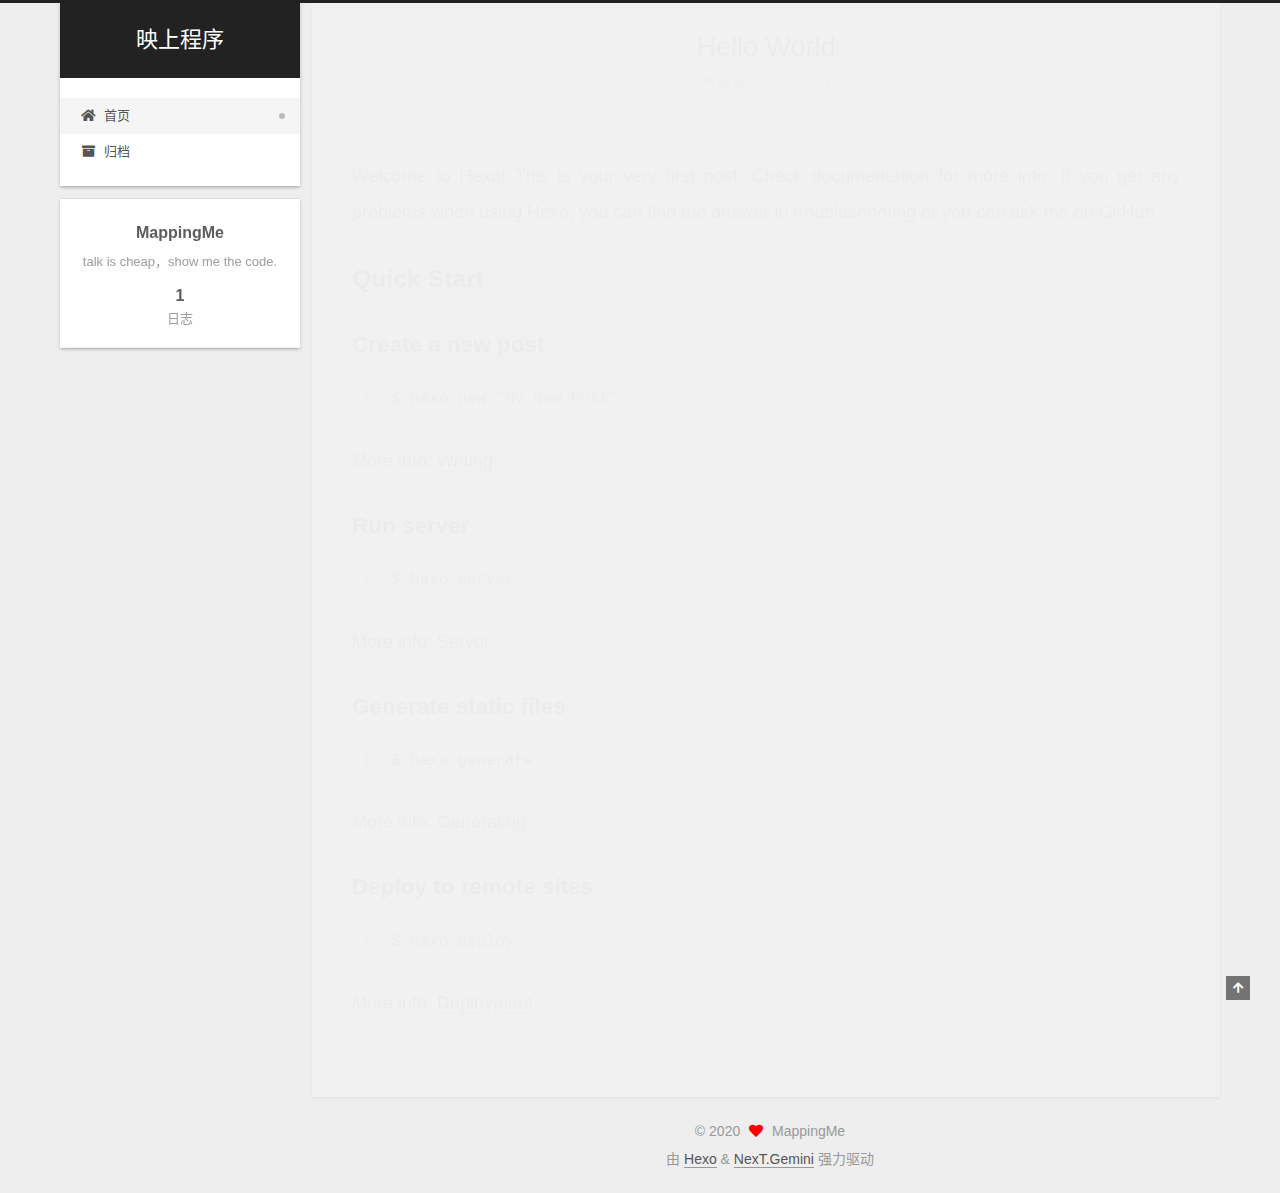
<file: index.html>
<!DOCTYPE html>
<html lang="zh-CN">
<head>
  <meta charset="UTF-8">
<meta name="viewport" content="width=device-width, initial-scale=1, maximum-scale=2">
<meta name="theme-color" content="#222">
<meta name="generator" content="Hexo 5.0.0">
  <link rel="apple-touch-icon" sizes="180x180" href="/images/apple-touch-icon-next.png">
  <link rel="icon" type="image/png" sizes="32x32" href="/images/favicon-32x32-next.png">
  <link rel="icon" type="image/png" sizes="16x16" href="/images/favicon-16x16-next.png">
  <link rel="mask-icon" href="/images/logo.svg" color="#222">

<link rel="stylesheet" href="/css/main.css">


<link rel="stylesheet" href="/lib/font-awesome/css/all.min.css">

<script id="hexo-configurations">
    var NexT = window.NexT || {};
    var CONFIG = {"hostname":"yoursite.com","root":"/","scheme":"Gemini","version":"7.8.0","exturl":false,"sidebar":{"position":"left","display":"post","padding":18,"offset":12,"onmobile":false},"copycode":{"enable":false,"show_result":false,"style":null},"back2top":{"enable":true,"sidebar":false,"scrollpercent":false},"bookmark":{"enable":false,"color":"#222","save":"auto"},"fancybox":false,"mediumzoom":false,"lazyload":false,"pangu":false,"comments":{"style":"tabs","active":null,"storage":true,"lazyload":false,"nav":null},"algolia":{"hits":{"per_page":10},"labels":{"input_placeholder":"Search for Posts","hits_empty":"We didn't find any results for the search: ${query}","hits_stats":"${hits} results found in ${time} ms"}},"localsearch":{"enable":false,"trigger":"auto","top_n_per_article":1,"unescape":false,"preload":false},"motion":{"enable":true,"async":false,"transition":{"post_block":"fadeIn","post_header":"slideDownIn","post_body":"slideDownIn","coll_header":"slideLeftIn","sidebar":"slideUpIn"}}};
  </script>

  <meta name="description" content="talk is cheap，show me the code.">
<meta property="og:type" content="website">
<meta property="og:title" content="映上程序">
<meta property="og:url" content="http://yoursite.com/index.html">
<meta property="og:site_name" content="映上程序">
<meta property="og:description" content="talk is cheap，show me the code.">
<meta property="og:locale" content="zh_CN">
<meta property="article:author" content="MappingMe">
<meta name="twitter:card" content="summary">

<link rel="canonical" href="http://yoursite.com/">


<script id="page-configurations">
  // https://hexo.io/docs/variables.html
  CONFIG.page = {
    sidebar: "",
    isHome : true,
    isPost : false,
    lang   : 'zh-CN'
  };
</script>

  <title>映上程序</title>
  






  <noscript>
  <style>
  .use-motion .brand,
  .use-motion .menu-item,
  .sidebar-inner,
  .use-motion .post-block,
  .use-motion .pagination,
  .use-motion .comments,
  .use-motion .post-header,
  .use-motion .post-body,
  .use-motion .collection-header { opacity: initial; }

  .use-motion .site-title,
  .use-motion .site-subtitle {
    opacity: initial;
    top: initial;
  }

  .use-motion .logo-line-before i { left: initial; }
  .use-motion .logo-line-after i { right: initial; }
  </style>
</noscript>

</head>

<body itemscope itemtype="http://schema.org/WebPage">
  <div class="container use-motion">
    <div class="headband"></div>

    <header class="header" itemscope itemtype="http://schema.org/WPHeader">
      <div class="header-inner"><div class="site-brand-container">
  <div class="site-nav-toggle">
    <div class="toggle" aria-label="切换导航栏">
      <span class="toggle-line toggle-line-first"></span>
      <span class="toggle-line toggle-line-middle"></span>
      <span class="toggle-line toggle-line-last"></span>
    </div>
  </div>

  <div class="site-meta">

    <a href="/" class="brand" rel="start">
      <span class="logo-line-before"><i></i></span>
      <h1 class="site-title">映上程序</h1>
      <span class="logo-line-after"><i></i></span>
    </a>
  </div>

  <div class="site-nav-right">
    <div class="toggle popup-trigger">
    </div>
  </div>
</div>




<nav class="site-nav">
  <ul id="menu" class="main-menu menu">
        <li class="menu-item menu-item-home">

    <a href="/" rel="section"><i class="fa fa-home fa-fw"></i>首页</a>

  </li>
        <li class="menu-item menu-item-archives">

    <a href="/archives/" rel="section"><i class="fa fa-archive fa-fw"></i>归档</a>

  </li>
  </ul>
</nav>




</div>
    </header>

    
  <div class="back-to-top">
    <i class="fa fa-arrow-up"></i>
    <span>0%</span>
  </div>


    <main class="main">
      <div class="main-inner">
        <div class="content-wrap">
          

          <div class="content index posts-expand">
            
      
  
  
  <article itemscope itemtype="http://schema.org/Article" class="post-block" lang="zh-CN">
    <link itemprop="mainEntityOfPage" href="http://yoursite.com/2020/08/01/hello-world/">

    <span hidden itemprop="author" itemscope itemtype="http://schema.org/Person">
      <meta itemprop="image" content="/images/avatar.gif">
      <meta itemprop="name" content="MappingMe">
      <meta itemprop="description" content="talk is cheap，show me the code.">
    </span>

    <span hidden itemprop="publisher" itemscope itemtype="http://schema.org/Organization">
      <meta itemprop="name" content="映上程序">
    </span>
      <header class="post-header">
        <h2 class="post-title" itemprop="name headline">
          
            <a href="/2020/08/01/hello-world/" class="post-title-link" itemprop="url">Hello World</a>
        </h2>

        <div class="post-meta">
            <span class="post-meta-item">
              <span class="post-meta-item-icon">
                <i class="far fa-calendar"></i>
              </span>
              <span class="post-meta-item-text">发表于</span>

              <time title="创建时间：2020-08-01 11:39:32" itemprop="dateCreated datePublished" datetime="2020-08-01T11:39:32+08:00">2020-08-01</time>
            </span>

          

        </div>
      </header>

    
    
    
    <div class="post-body" itemprop="articleBody">

      
          <p>Welcome to <a target="_blank" rel="noopener" href="https://hexo.io/">Hexo</a>! This is your very first post. Check <a target="_blank" rel="noopener" href="https://hexo.io/docs/">documentation</a> for more info. If you get any problems when using Hexo, you can find the answer in <a target="_blank" rel="noopener" href="https://hexo.io/docs/troubleshooting.html">troubleshooting</a> or you can ask me on <a target="_blank" rel="noopener" href="https://github.com/hexojs/hexo/issues">GitHub</a>.</p>
<h2 id="Quick-Start"><a href="#Quick-Start" class="headerlink" title="Quick Start"></a>Quick Start</h2><h3 id="Create-a-new-post"><a href="#Create-a-new-post" class="headerlink" title="Create a new post"></a>Create a new post</h3><figure class="highlight bash"><table><tr><td class="gutter"><pre><span class="line">1</span><br></pre></td><td class="code"><pre><span class="line">$ hexo new <span class="string">&quot;My New Post&quot;</span></span><br></pre></td></tr></table></figure>

<p>More info: <a target="_blank" rel="noopener" href="https://hexo.io/docs/writing.html">Writing</a></p>
<h3 id="Run-server"><a href="#Run-server" class="headerlink" title="Run server"></a>Run server</h3><figure class="highlight bash"><table><tr><td class="gutter"><pre><span class="line">1</span><br></pre></td><td class="code"><pre><span class="line">$ hexo server</span><br></pre></td></tr></table></figure>

<p>More info: <a target="_blank" rel="noopener" href="https://hexo.io/docs/server.html">Server</a></p>
<h3 id="Generate-static-files"><a href="#Generate-static-files" class="headerlink" title="Generate static files"></a>Generate static files</h3><figure class="highlight bash"><table><tr><td class="gutter"><pre><span class="line">1</span><br></pre></td><td class="code"><pre><span class="line">$ hexo generate</span><br></pre></td></tr></table></figure>

<p>More info: <a target="_blank" rel="noopener" href="https://hexo.io/docs/generating.html">Generating</a></p>
<h3 id="Deploy-to-remote-sites"><a href="#Deploy-to-remote-sites" class="headerlink" title="Deploy to remote sites"></a>Deploy to remote sites</h3><figure class="highlight bash"><table><tr><td class="gutter"><pre><span class="line">1</span><br></pre></td><td class="code"><pre><span class="line">$ hexo deploy</span><br></pre></td></tr></table></figure>

<p>More info: <a target="_blank" rel="noopener" href="https://hexo.io/docs/one-command-deployment.html">Deployment</a></p>

      
    </div>

    
    
    
      <footer class="post-footer">
        <div class="post-eof"></div>
      </footer>
  </article>
  
  
  


  



          </div>
          

<script>
  window.addEventListener('tabs:register', () => {
    let { activeClass } = CONFIG.comments;
    if (CONFIG.comments.storage) {
      activeClass = localStorage.getItem('comments_active') || activeClass;
    }
    if (activeClass) {
      let activeTab = document.querySelector(`a[href="#comment-${activeClass}"]`);
      if (activeTab) {
        activeTab.click();
      }
    }
  });
  if (CONFIG.comments.storage) {
    window.addEventListener('tabs:click', event => {
      if (!event.target.matches('.tabs-comment .tab-content .tab-pane')) return;
      let commentClass = event.target.classList[1];
      localStorage.setItem('comments_active', commentClass);
    });
  }
</script>

        </div>
          
  
  <div class="toggle sidebar-toggle">
    <span class="toggle-line toggle-line-first"></span>
    <span class="toggle-line toggle-line-middle"></span>
    <span class="toggle-line toggle-line-last"></span>
  </div>

  <aside class="sidebar">
    <div class="sidebar-inner">

      <ul class="sidebar-nav motion-element">
        <li class="sidebar-nav-toc">
          文章目录
        </li>
        <li class="sidebar-nav-overview">
          站点概览
        </li>
      </ul>

      <!--noindex-->
      <div class="post-toc-wrap sidebar-panel">
      </div>
      <!--/noindex-->

      <div class="site-overview-wrap sidebar-panel">
        <div class="site-author motion-element" itemprop="author" itemscope itemtype="http://schema.org/Person">
  <p class="site-author-name" itemprop="name">MappingMe</p>
  <div class="site-description" itemprop="description">talk is cheap，show me the code.</div>
</div>
<div class="site-state-wrap motion-element">
  <nav class="site-state">
      <div class="site-state-item site-state-posts">
          <a href="/archives/">
        
          <span class="site-state-item-count">1</span>
          <span class="site-state-item-name">日志</span>
        </a>
      </div>
  </nav>
</div>



      </div>

    </div>
  </aside>
  <div id="sidebar-dimmer"></div>


      </div>
    </main>

    <footer class="footer">
      <div class="footer-inner">
        

        

<div class="copyright">
  
  &copy; 
  <span itemprop="copyrightYear">2020</span>
  <span class="with-love">
    <i class="fa fa-heart"></i>
  </span>
  <span class="author" itemprop="copyrightHolder">MappingMe</span>
</div>
  <div class="powered-by">由 <a href="https://hexo.io/" class="theme-link" rel="noopener" target="_blank">Hexo</a> & <a href="https://theme-next.org/" class="theme-link" rel="noopener" target="_blank">NexT.Gemini</a> 强力驱动
  </div>

        








      </div>
    </footer>
  </div>

  
  <script src="/lib/anime.min.js"></script>
  <script src="/lib/velocity/velocity.min.js"></script>
  <script src="/lib/velocity/velocity.ui.min.js"></script>

<script src="/js/utils.js"></script>

<script src="/js/motion.js"></script>


<script src="/js/schemes/pisces.js"></script>


<script src="/js/next-boot.js"></script>




  















  

  

</body>
</html>
</file>
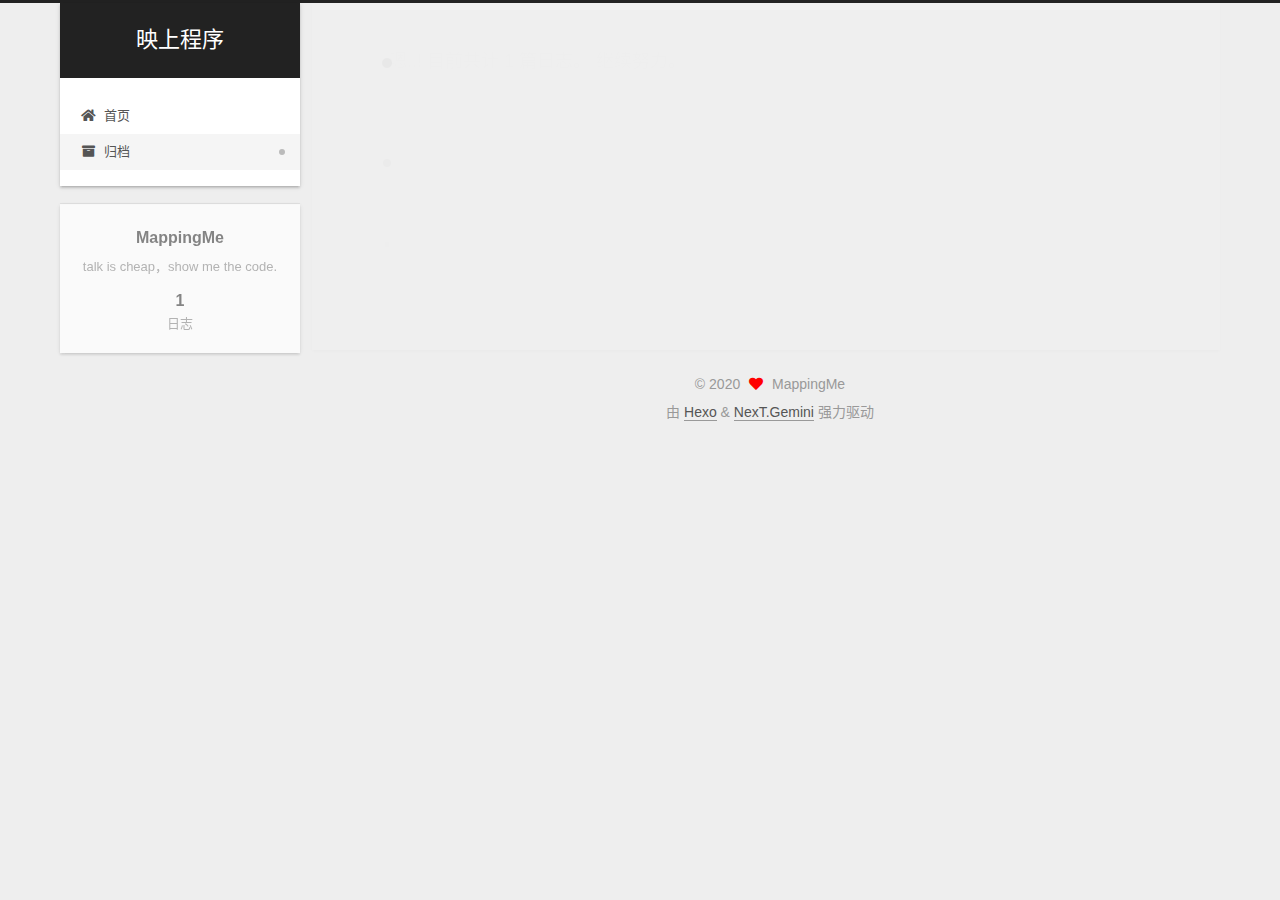
<file: archives/index.html>
<!DOCTYPE html>
<html lang="zh-CN">
<head>
  <meta charset="UTF-8">
<meta name="viewport" content="width=device-width, initial-scale=1, maximum-scale=2">
<meta name="theme-color" content="#222">
<meta name="generator" content="Hexo 5.0.0">
  <link rel="apple-touch-icon" sizes="180x180" href="/images/apple-touch-icon-next.png">
  <link rel="icon" type="image/png" sizes="32x32" href="/images/favicon-32x32-next.png">
  <link rel="icon" type="image/png" sizes="16x16" href="/images/favicon-16x16-next.png">
  <link rel="mask-icon" href="/images/logo.svg" color="#222">

<link rel="stylesheet" href="/css/main.css">


<link rel="stylesheet" href="/lib/font-awesome/css/all.min.css">

<script id="hexo-configurations">
    var NexT = window.NexT || {};
    var CONFIG = {"hostname":"yoursite.com","root":"/","scheme":"Gemini","version":"7.8.0","exturl":false,"sidebar":{"position":"left","display":"post","padding":18,"offset":12,"onmobile":false},"copycode":{"enable":false,"show_result":false,"style":null},"back2top":{"enable":true,"sidebar":false,"scrollpercent":false},"bookmark":{"enable":false,"color":"#222","save":"auto"},"fancybox":false,"mediumzoom":false,"lazyload":false,"pangu":false,"comments":{"style":"tabs","active":null,"storage":true,"lazyload":false,"nav":null},"algolia":{"hits":{"per_page":10},"labels":{"input_placeholder":"Search for Posts","hits_empty":"We didn't find any results for the search: ${query}","hits_stats":"${hits} results found in ${time} ms"}},"localsearch":{"enable":false,"trigger":"auto","top_n_per_article":1,"unescape":false,"preload":false},"motion":{"enable":true,"async":false,"transition":{"post_block":"fadeIn","post_header":"slideDownIn","post_body":"slideDownIn","coll_header":"slideLeftIn","sidebar":"slideUpIn"}}};
  </script>

  <meta name="description" content="talk is cheap，show me the code.">
<meta property="og:type" content="website">
<meta property="og:title" content="映上程序">
<meta property="og:url" content="http://yoursite.com/archives/index.html">
<meta property="og:site_name" content="映上程序">
<meta property="og:description" content="talk is cheap，show me the code.">
<meta property="og:locale" content="zh_CN">
<meta property="article:author" content="MappingMe">
<meta name="twitter:card" content="summary">

<link rel="canonical" href="http://yoursite.com/archives/">


<script id="page-configurations">
  // https://hexo.io/docs/variables.html
  CONFIG.page = {
    sidebar: "",
    isHome : false,
    isPost : false,
    lang   : 'zh-CN'
  };
</script>

  <title>归档 | 映上程序</title>
  






  <noscript>
  <style>
  .use-motion .brand,
  .use-motion .menu-item,
  .sidebar-inner,
  .use-motion .post-block,
  .use-motion .pagination,
  .use-motion .comments,
  .use-motion .post-header,
  .use-motion .post-body,
  .use-motion .collection-header { opacity: initial; }

  .use-motion .site-title,
  .use-motion .site-subtitle {
    opacity: initial;
    top: initial;
  }

  .use-motion .logo-line-before i { left: initial; }
  .use-motion .logo-line-after i { right: initial; }
  </style>
</noscript>

</head>

<body itemscope itemtype="http://schema.org/WebPage">
  <div class="container use-motion">
    <div class="headband"></div>

    <header class="header" itemscope itemtype="http://schema.org/WPHeader">
      <div class="header-inner"><div class="site-brand-container">
  <div class="site-nav-toggle">
    <div class="toggle" aria-label="切换导航栏">
      <span class="toggle-line toggle-line-first"></span>
      <span class="toggle-line toggle-line-middle"></span>
      <span class="toggle-line toggle-line-last"></span>
    </div>
  </div>

  <div class="site-meta">

    <a href="/" class="brand" rel="start">
      <span class="logo-line-before"><i></i></span>
      <h1 class="site-title">映上程序</h1>
      <span class="logo-line-after"><i></i></span>
    </a>
  </div>

  <div class="site-nav-right">
    <div class="toggle popup-trigger">
    </div>
  </div>
</div>




<nav class="site-nav">
  <ul id="menu" class="main-menu menu">
        <li class="menu-item menu-item-home">

    <a href="/" rel="section"><i class="fa fa-home fa-fw"></i>首页</a>

  </li>
        <li class="menu-item menu-item-archives">

    <a href="/archives/" rel="section"><i class="fa fa-archive fa-fw"></i>归档</a>

  </li>
  </ul>
</nav>




</div>
    </header>

    
  <div class="back-to-top">
    <i class="fa fa-arrow-up"></i>
    <span>0%</span>
  </div>


    <main class="main">
      <div class="main-inner">
        <div class="content-wrap">
          

          <div class="content archive">
            

  
  
  
  <div class="post-block">
    <div class="posts-collapse">
      <div class="collection-title">
        <span class="collection-header">嗯..! 目前共计 1 篇日志。 继续努力。</span>
      </div>

      
    <div class="collection-year">
      <span class="collection-header">2020</span>
    </div>

  <article itemscope itemtype="http://schema.org/Article">
    <header class="post-header">

      <div class="post-meta">
        <time itemprop="dateCreated"
              datetime="2020-08-01T11:39:32+08:00"
              content="2020-08-01">
          08-01
        </time>
      </div>

      <div class="post-title">
          <a class="post-title-link" href="/2020/08/01/hello-world/" itemprop="url">
            <span itemprop="name">Hello World</span>
          </a>
      </div>

    </header>
  </article>


    </div>
  </div>
  
  
  

  



          </div>
          

<script>
  window.addEventListener('tabs:register', () => {
    let { activeClass } = CONFIG.comments;
    if (CONFIG.comments.storage) {
      activeClass = localStorage.getItem('comments_active') || activeClass;
    }
    if (activeClass) {
      let activeTab = document.querySelector(`a[href="#comment-${activeClass}"]`);
      if (activeTab) {
        activeTab.click();
      }
    }
  });
  if (CONFIG.comments.storage) {
    window.addEventListener('tabs:click', event => {
      if (!event.target.matches('.tabs-comment .tab-content .tab-pane')) return;
      let commentClass = event.target.classList[1];
      localStorage.setItem('comments_active', commentClass);
    });
  }
</script>

        </div>
          
  
  <div class="toggle sidebar-toggle">
    <span class="toggle-line toggle-line-first"></span>
    <span class="toggle-line toggle-line-middle"></span>
    <span class="toggle-line toggle-line-last"></span>
  </div>

  <aside class="sidebar">
    <div class="sidebar-inner">

      <ul class="sidebar-nav motion-element">
        <li class="sidebar-nav-toc">
          文章目录
        </li>
        <li class="sidebar-nav-overview">
          站点概览
        </li>
      </ul>

      <!--noindex-->
      <div class="post-toc-wrap sidebar-panel">
      </div>
      <!--/noindex-->

      <div class="site-overview-wrap sidebar-panel">
        <div class="site-author motion-element" itemprop="author" itemscope itemtype="http://schema.org/Person">
  <p class="site-author-name" itemprop="name">MappingMe</p>
  <div class="site-description" itemprop="description">talk is cheap，show me the code.</div>
</div>
<div class="site-state-wrap motion-element">
  <nav class="site-state">
      <div class="site-state-item site-state-posts">
          <a href="/archives/">
        
          <span class="site-state-item-count">1</span>
          <span class="site-state-item-name">日志</span>
        </a>
      </div>
  </nav>
</div>



      </div>

    </div>
  </aside>
  <div id="sidebar-dimmer"></div>


      </div>
    </main>

    <footer class="footer">
      <div class="footer-inner">
        

        

<div class="copyright">
  
  &copy; 
  <span itemprop="copyrightYear">2020</span>
  <span class="with-love">
    <i class="fa fa-heart"></i>
  </span>
  <span class="author" itemprop="copyrightHolder">MappingMe</span>
</div>
  <div class="powered-by">由 <a href="https://hexo.io/" class="theme-link" rel="noopener" target="_blank">Hexo</a> & <a href="https://theme-next.org/" class="theme-link" rel="noopener" target="_blank">NexT.Gemini</a> 强力驱动
  </div>

        








      </div>
    </footer>
  </div>

  
  <script src="/lib/anime.min.js"></script>
  <script src="/lib/velocity/velocity.min.js"></script>
  <script src="/lib/velocity/velocity.ui.min.js"></script>

<script src="/js/utils.js"></script>

<script src="/js/motion.js"></script>


<script src="/js/schemes/pisces.js"></script>


<script src="/js/next-boot.js"></script>




  















  

  

</body>
</html>
</file>
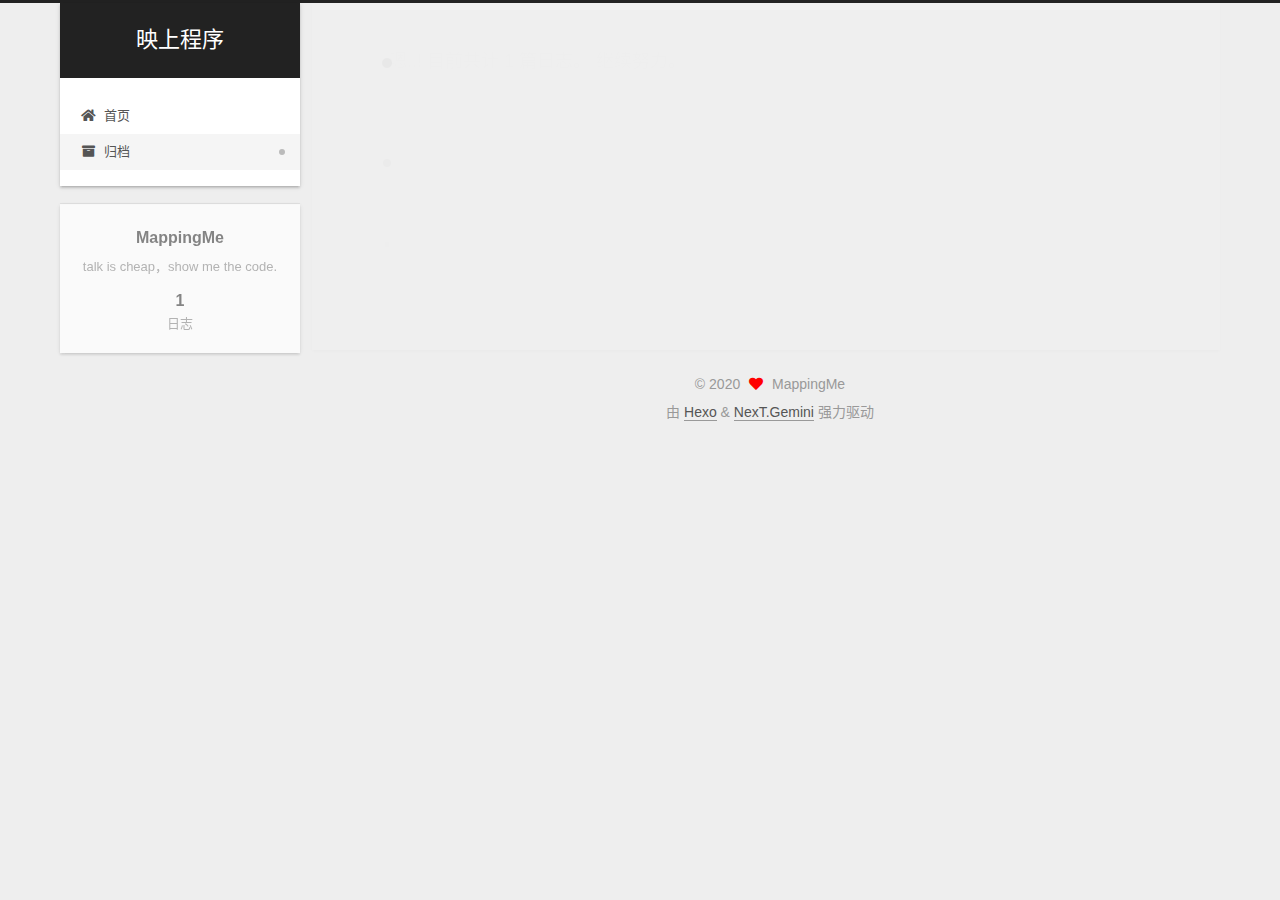
<file: archives/2020/index.html>
<!DOCTYPE html>
<html lang="zh-CN">
<head>
  <meta charset="UTF-8">
<meta name="viewport" content="width=device-width, initial-scale=1, maximum-scale=2">
<meta name="theme-color" content="#222">
<meta name="generator" content="Hexo 5.0.0">
  <link rel="apple-touch-icon" sizes="180x180" href="/images/apple-touch-icon-next.png">
  <link rel="icon" type="image/png" sizes="32x32" href="/images/favicon-32x32-next.png">
  <link rel="icon" type="image/png" sizes="16x16" href="/images/favicon-16x16-next.png">
  <link rel="mask-icon" href="/images/logo.svg" color="#222">

<link rel="stylesheet" href="/css/main.css">


<link rel="stylesheet" href="/lib/font-awesome/css/all.min.css">

<script id="hexo-configurations">
    var NexT = window.NexT || {};
    var CONFIG = {"hostname":"yoursite.com","root":"/","scheme":"Gemini","version":"7.8.0","exturl":false,"sidebar":{"position":"left","display":"post","padding":18,"offset":12,"onmobile":false},"copycode":{"enable":false,"show_result":false,"style":null},"back2top":{"enable":true,"sidebar":false,"scrollpercent":false},"bookmark":{"enable":false,"color":"#222","save":"auto"},"fancybox":false,"mediumzoom":false,"lazyload":false,"pangu":false,"comments":{"style":"tabs","active":null,"storage":true,"lazyload":false,"nav":null},"algolia":{"hits":{"per_page":10},"labels":{"input_placeholder":"Search for Posts","hits_empty":"We didn't find any results for the search: ${query}","hits_stats":"${hits} results found in ${time} ms"}},"localsearch":{"enable":false,"trigger":"auto","top_n_per_article":1,"unescape":false,"preload":false},"motion":{"enable":true,"async":false,"transition":{"post_block":"fadeIn","post_header":"slideDownIn","post_body":"slideDownIn","coll_header":"slideLeftIn","sidebar":"slideUpIn"}}};
  </script>

  <meta name="description" content="talk is cheap，show me the code.">
<meta property="og:type" content="website">
<meta property="og:title" content="映上程序">
<meta property="og:url" content="http://yoursite.com/archives/2020/index.html">
<meta property="og:site_name" content="映上程序">
<meta property="og:description" content="talk is cheap，show me the code.">
<meta property="og:locale" content="zh_CN">
<meta property="article:author" content="MappingMe">
<meta name="twitter:card" content="summary">

<link rel="canonical" href="http://yoursite.com/archives/2020/">


<script id="page-configurations">
  // https://hexo.io/docs/variables.html
  CONFIG.page = {
    sidebar: "",
    isHome : false,
    isPost : false,
    lang   : 'zh-CN'
  };
</script>

  <title>归档 | 映上程序</title>
  






  <noscript>
  <style>
  .use-motion .brand,
  .use-motion .menu-item,
  .sidebar-inner,
  .use-motion .post-block,
  .use-motion .pagination,
  .use-motion .comments,
  .use-motion .post-header,
  .use-motion .post-body,
  .use-motion .collection-header { opacity: initial; }

  .use-motion .site-title,
  .use-motion .site-subtitle {
    opacity: initial;
    top: initial;
  }

  .use-motion .logo-line-before i { left: initial; }
  .use-motion .logo-line-after i { right: initial; }
  </style>
</noscript>

</head>

<body itemscope itemtype="http://schema.org/WebPage">
  <div class="container use-motion">
    <div class="headband"></div>

    <header class="header" itemscope itemtype="http://schema.org/WPHeader">
      <div class="header-inner"><div class="site-brand-container">
  <div class="site-nav-toggle">
    <div class="toggle" aria-label="切换导航栏">
      <span class="toggle-line toggle-line-first"></span>
      <span class="toggle-line toggle-line-middle"></span>
      <span class="toggle-line toggle-line-last"></span>
    </div>
  </div>

  <div class="site-meta">

    <a href="/" class="brand" rel="start">
      <span class="logo-line-before"><i></i></span>
      <h1 class="site-title">映上程序</h1>
      <span class="logo-line-after"><i></i></span>
    </a>
  </div>

  <div class="site-nav-right">
    <div class="toggle popup-trigger">
    </div>
  </div>
</div>




<nav class="site-nav">
  <ul id="menu" class="main-menu menu">
        <li class="menu-item menu-item-home">

    <a href="/" rel="section"><i class="fa fa-home fa-fw"></i>首页</a>

  </li>
        <li class="menu-item menu-item-archives">

    <a href="/archives/" rel="section"><i class="fa fa-archive fa-fw"></i>归档</a>

  </li>
  </ul>
</nav>




</div>
    </header>

    
  <div class="back-to-top">
    <i class="fa fa-arrow-up"></i>
    <span>0%</span>
  </div>


    <main class="main">
      <div class="main-inner">
        <div class="content-wrap">
          

          <div class="content archive">
            

  
  
  
  <div class="post-block">
    <div class="posts-collapse">
      <div class="collection-title">
        <span class="collection-header">嗯..! 目前共计 1 篇日志。 继续努力。</span>
      </div>

      
    <div class="collection-year">
      <span class="collection-header">2020</span>
    </div>

  <article itemscope itemtype="http://schema.org/Article">
    <header class="post-header">

      <div class="post-meta">
        <time itemprop="dateCreated"
              datetime="2020-08-01T11:39:32+08:00"
              content="2020-08-01">
          08-01
        </time>
      </div>

      <div class="post-title">
          <a class="post-title-link" href="/2020/08/01/hello-world/" itemprop="url">
            <span itemprop="name">Hello World</span>
          </a>
      </div>

    </header>
  </article>


    </div>
  </div>
  
  
  

  



          </div>
          

<script>
  window.addEventListener('tabs:register', () => {
    let { activeClass } = CONFIG.comments;
    if (CONFIG.comments.storage) {
      activeClass = localStorage.getItem('comments_active') || activeClass;
    }
    if (activeClass) {
      let activeTab = document.querySelector(`a[href="#comment-${activeClass}"]`);
      if (activeTab) {
        activeTab.click();
      }
    }
  });
  if (CONFIG.comments.storage) {
    window.addEventListener('tabs:click', event => {
      if (!event.target.matches('.tabs-comment .tab-content .tab-pane')) return;
      let commentClass = event.target.classList[1];
      localStorage.setItem('comments_active', commentClass);
    });
  }
</script>

        </div>
          
  
  <div class="toggle sidebar-toggle">
    <span class="toggle-line toggle-line-first"></span>
    <span class="toggle-line toggle-line-middle"></span>
    <span class="toggle-line toggle-line-last"></span>
  </div>

  <aside class="sidebar">
    <div class="sidebar-inner">

      <ul class="sidebar-nav motion-element">
        <li class="sidebar-nav-toc">
          文章目录
        </li>
        <li class="sidebar-nav-overview">
          站点概览
        </li>
      </ul>

      <!--noindex-->
      <div class="post-toc-wrap sidebar-panel">
      </div>
      <!--/noindex-->

      <div class="site-overview-wrap sidebar-panel">
        <div class="site-author motion-element" itemprop="author" itemscope itemtype="http://schema.org/Person">
  <p class="site-author-name" itemprop="name">MappingMe</p>
  <div class="site-description" itemprop="description">talk is cheap，show me the code.</div>
</div>
<div class="site-state-wrap motion-element">
  <nav class="site-state">
      <div class="site-state-item site-state-posts">
          <a href="/archives/">
        
          <span class="site-state-item-count">1</span>
          <span class="site-state-item-name">日志</span>
        </a>
      </div>
  </nav>
</div>



      </div>

    </div>
  </aside>
  <div id="sidebar-dimmer"></div>


      </div>
    </main>

    <footer class="footer">
      <div class="footer-inner">
        

        

<div class="copyright">
  
  &copy; 
  <span itemprop="copyrightYear">2020</span>
  <span class="with-love">
    <i class="fa fa-heart"></i>
  </span>
  <span class="author" itemprop="copyrightHolder">MappingMe</span>
</div>
  <div class="powered-by">由 <a href="https://hexo.io/" class="theme-link" rel="noopener" target="_blank">Hexo</a> & <a href="https://theme-next.org/" class="theme-link" rel="noopener" target="_blank">NexT.Gemini</a> 强力驱动
  </div>

        








      </div>
    </footer>
  </div>

  
  <script src="/lib/anime.min.js"></script>
  <script src="/lib/velocity/velocity.min.js"></script>
  <script src="/lib/velocity/velocity.ui.min.js"></script>

<script src="/js/utils.js"></script>

<script src="/js/motion.js"></script>


<script src="/js/schemes/pisces.js"></script>


<script src="/js/next-boot.js"></script>




  















  

  

</body>
</html>
</file>
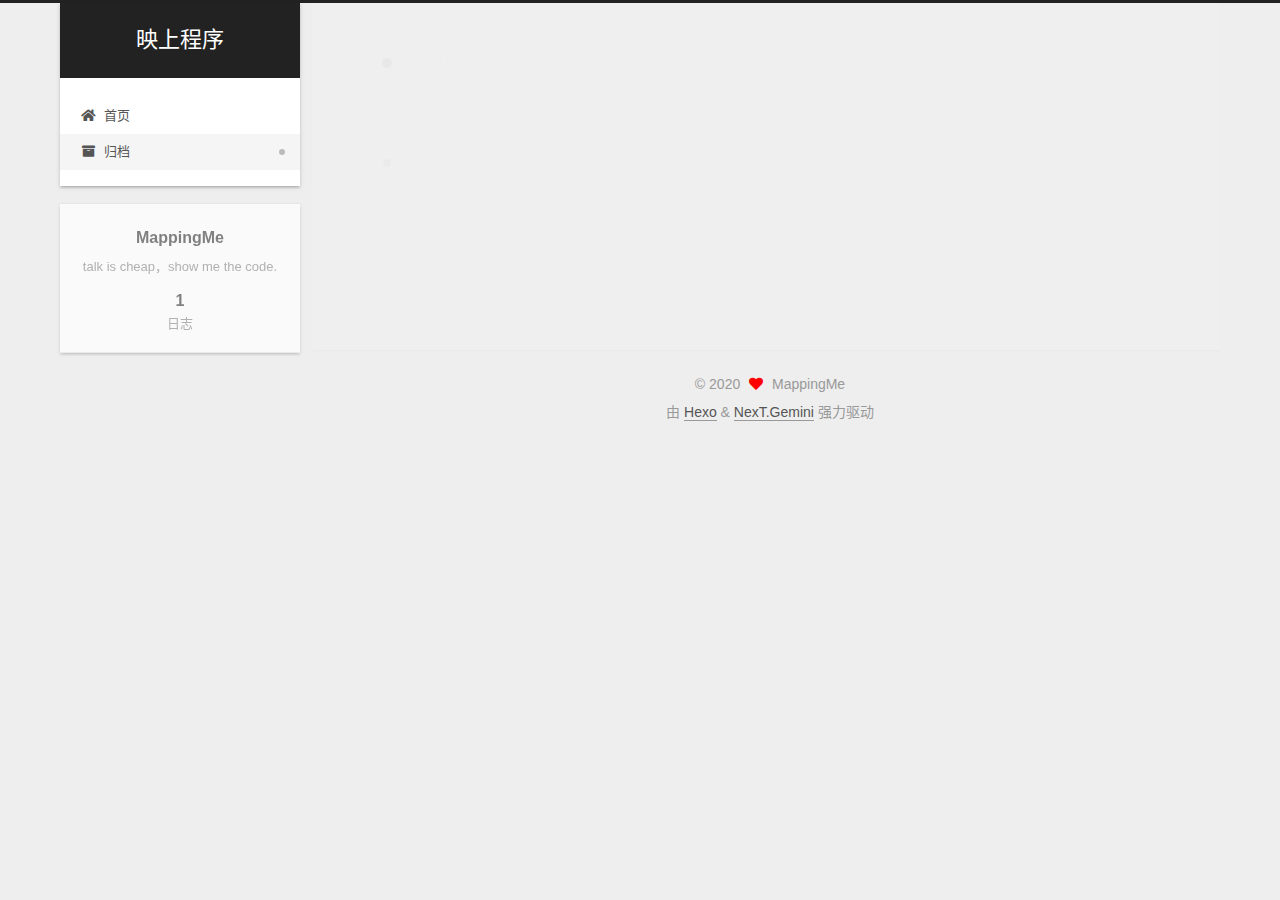
<file: archives/2020/08/index.html>
<!DOCTYPE html>
<html lang="zh-CN">
<head>
  <meta charset="UTF-8">
<meta name="viewport" content="width=device-width, initial-scale=1, maximum-scale=2">
<meta name="theme-color" content="#222">
<meta name="generator" content="Hexo 5.0.0">
  <link rel="apple-touch-icon" sizes="180x180" href="/images/apple-touch-icon-next.png">
  <link rel="icon" type="image/png" sizes="32x32" href="/images/favicon-32x32-next.png">
  <link rel="icon" type="image/png" sizes="16x16" href="/images/favicon-16x16-next.png">
  <link rel="mask-icon" href="/images/logo.svg" color="#222">

<link rel="stylesheet" href="/css/main.css">


<link rel="stylesheet" href="/lib/font-awesome/css/all.min.css">

<script id="hexo-configurations">
    var NexT = window.NexT || {};
    var CONFIG = {"hostname":"yoursite.com","root":"/","scheme":"Gemini","version":"7.8.0","exturl":false,"sidebar":{"position":"left","display":"post","padding":18,"offset":12,"onmobile":false},"copycode":{"enable":false,"show_result":false,"style":null},"back2top":{"enable":true,"sidebar":false,"scrollpercent":false},"bookmark":{"enable":false,"color":"#222","save":"auto"},"fancybox":false,"mediumzoom":false,"lazyload":false,"pangu":false,"comments":{"style":"tabs","active":null,"storage":true,"lazyload":false,"nav":null},"algolia":{"hits":{"per_page":10},"labels":{"input_placeholder":"Search for Posts","hits_empty":"We didn't find any results for the search: ${query}","hits_stats":"${hits} results found in ${time} ms"}},"localsearch":{"enable":false,"trigger":"auto","top_n_per_article":1,"unescape":false,"preload":false},"motion":{"enable":true,"async":false,"transition":{"post_block":"fadeIn","post_header":"slideDownIn","post_body":"slideDownIn","coll_header":"slideLeftIn","sidebar":"slideUpIn"}}};
  </script>

  <meta name="description" content="talk is cheap，show me the code.">
<meta property="og:type" content="website">
<meta property="og:title" content="映上程序">
<meta property="og:url" content="http://yoursite.com/archives/2020/08/index.html">
<meta property="og:site_name" content="映上程序">
<meta property="og:description" content="talk is cheap，show me the code.">
<meta property="og:locale" content="zh_CN">
<meta property="article:author" content="MappingMe">
<meta name="twitter:card" content="summary">

<link rel="canonical" href="http://yoursite.com/archives/2020/08/">


<script id="page-configurations">
  // https://hexo.io/docs/variables.html
  CONFIG.page = {
    sidebar: "",
    isHome : false,
    isPost : false,
    lang   : 'zh-CN'
  };
</script>

  <title>归档 | 映上程序</title>
  






  <noscript>
  <style>
  .use-motion .brand,
  .use-motion .menu-item,
  .sidebar-inner,
  .use-motion .post-block,
  .use-motion .pagination,
  .use-motion .comments,
  .use-motion .post-header,
  .use-motion .post-body,
  .use-motion .collection-header { opacity: initial; }

  .use-motion .site-title,
  .use-motion .site-subtitle {
    opacity: initial;
    top: initial;
  }

  .use-motion .logo-line-before i { left: initial; }
  .use-motion .logo-line-after i { right: initial; }
  </style>
</noscript>

</head>

<body itemscope itemtype="http://schema.org/WebPage">
  <div class="container use-motion">
    <div class="headband"></div>

    <header class="header" itemscope itemtype="http://schema.org/WPHeader">
      <div class="header-inner"><div class="site-brand-container">
  <div class="site-nav-toggle">
    <div class="toggle" aria-label="切换导航栏">
      <span class="toggle-line toggle-line-first"></span>
      <span class="toggle-line toggle-line-middle"></span>
      <span class="toggle-line toggle-line-last"></span>
    </div>
  </div>

  <div class="site-meta">

    <a href="/" class="brand" rel="start">
      <span class="logo-line-before"><i></i></span>
      <h1 class="site-title">映上程序</h1>
      <span class="logo-line-after"><i></i></span>
    </a>
  </div>

  <div class="site-nav-right">
    <div class="toggle popup-trigger">
    </div>
  </div>
</div>




<nav class="site-nav">
  <ul id="menu" class="main-menu menu">
        <li class="menu-item menu-item-home">

    <a href="/" rel="section"><i class="fa fa-home fa-fw"></i>首页</a>

  </li>
        <li class="menu-item menu-item-archives">

    <a href="/archives/" rel="section"><i class="fa fa-archive fa-fw"></i>归档</a>

  </li>
  </ul>
</nav>




</div>
    </header>

    
  <div class="back-to-top">
    <i class="fa fa-arrow-up"></i>
    <span>0%</span>
  </div>


    <main class="main">
      <div class="main-inner">
        <div class="content-wrap">
          

          <div class="content archive">
            

  
  
  
  <div class="post-block">
    <div class="posts-collapse">
      <div class="collection-title">
        <span class="collection-header">嗯..! 目前共计 1 篇日志。 继续努力。</span>
      </div>

      
    <div class="collection-year">
      <span class="collection-header">2020</span>
    </div>

  <article itemscope itemtype="http://schema.org/Article">
    <header class="post-header">

      <div class="post-meta">
        <time itemprop="dateCreated"
              datetime="2020-08-01T11:39:32+08:00"
              content="2020-08-01">
          08-01
        </time>
      </div>

      <div class="post-title">
          <a class="post-title-link" href="/2020/08/01/hello-world/" itemprop="url">
            <span itemprop="name">Hello World</span>
          </a>
      </div>

    </header>
  </article>


    </div>
  </div>
  
  
  

  



          </div>
          

<script>
  window.addEventListener('tabs:register', () => {
    let { activeClass } = CONFIG.comments;
    if (CONFIG.comments.storage) {
      activeClass = localStorage.getItem('comments_active') || activeClass;
    }
    if (activeClass) {
      let activeTab = document.querySelector(`a[href="#comment-${activeClass}"]`);
      if (activeTab) {
        activeTab.click();
      }
    }
  });
  if (CONFIG.comments.storage) {
    window.addEventListener('tabs:click', event => {
      if (!event.target.matches('.tabs-comment .tab-content .tab-pane')) return;
      let commentClass = event.target.classList[1];
      localStorage.setItem('comments_active', commentClass);
    });
  }
</script>

        </div>
          
  
  <div class="toggle sidebar-toggle">
    <span class="toggle-line toggle-line-first"></span>
    <span class="toggle-line toggle-line-middle"></span>
    <span class="toggle-line toggle-line-last"></span>
  </div>

  <aside class="sidebar">
    <div class="sidebar-inner">

      <ul class="sidebar-nav motion-element">
        <li class="sidebar-nav-toc">
          文章目录
        </li>
        <li class="sidebar-nav-overview">
          站点概览
        </li>
      </ul>

      <!--noindex-->
      <div class="post-toc-wrap sidebar-panel">
      </div>
      <!--/noindex-->

      <div class="site-overview-wrap sidebar-panel">
        <div class="site-author motion-element" itemprop="author" itemscope itemtype="http://schema.org/Person">
  <p class="site-author-name" itemprop="name">MappingMe</p>
  <div class="site-description" itemprop="description">talk is cheap，show me the code.</div>
</div>
<div class="site-state-wrap motion-element">
  <nav class="site-state">
      <div class="site-state-item site-state-posts">
          <a href="/archives/">
        
          <span class="site-state-item-count">1</span>
          <span class="site-state-item-name">日志</span>
        </a>
      </div>
  </nav>
</div>



      </div>

    </div>
  </aside>
  <div id="sidebar-dimmer"></div>


      </div>
    </main>

    <footer class="footer">
      <div class="footer-inner">
        

        

<div class="copyright">
  
  &copy; 
  <span itemprop="copyrightYear">2020</span>
  <span class="with-love">
    <i class="fa fa-heart"></i>
  </span>
  <span class="author" itemprop="copyrightHolder">MappingMe</span>
</div>
  <div class="powered-by">由 <a href="https://hexo.io/" class="theme-link" rel="noopener" target="_blank">Hexo</a> & <a href="https://theme-next.org/" class="theme-link" rel="noopener" target="_blank">NexT.Gemini</a> 强力驱动
  </div>

        








      </div>
    </footer>
  </div>

  
  <script src="/lib/anime.min.js"></script>
  <script src="/lib/velocity/velocity.min.js"></script>
  <script src="/lib/velocity/velocity.ui.min.js"></script>

<script src="/js/utils.js"></script>

<script src="/js/motion.js"></script>


<script src="/js/schemes/pisces.js"></script>


<script src="/js/next-boot.js"></script>




  















  

  

</body>
</html>
</file>
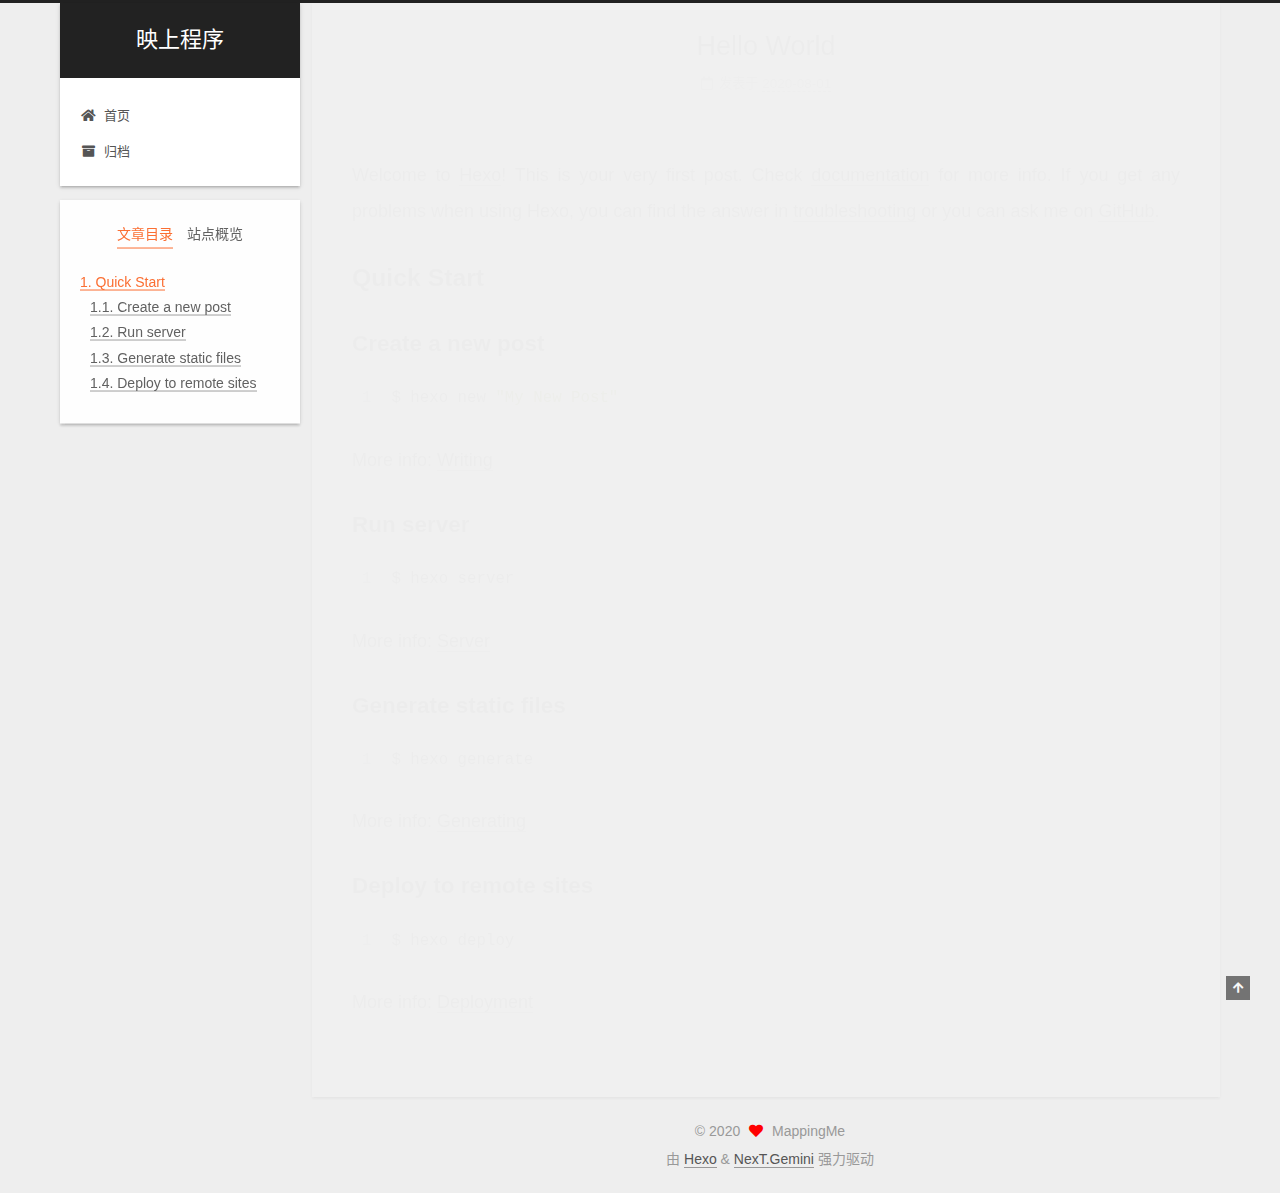
<file: 2020/08/01/hello-world/index.html>
<!DOCTYPE html>
<html lang="zh-CN">
<head>
  <meta charset="UTF-8">
<meta name="viewport" content="width=device-width, initial-scale=1, maximum-scale=2">
<meta name="theme-color" content="#222">
<meta name="generator" content="Hexo 5.0.0">
  <link rel="apple-touch-icon" sizes="180x180" href="/images/apple-touch-icon-next.png">
  <link rel="icon" type="image/png" sizes="32x32" href="/images/favicon-32x32-next.png">
  <link rel="icon" type="image/png" sizes="16x16" href="/images/favicon-16x16-next.png">
  <link rel="mask-icon" href="/images/logo.svg" color="#222">

<link rel="stylesheet" href="/css/main.css">


<link rel="stylesheet" href="/lib/font-awesome/css/all.min.css">

<script id="hexo-configurations">
    var NexT = window.NexT || {};
    var CONFIG = {"hostname":"yoursite.com","root":"/","scheme":"Gemini","version":"7.8.0","exturl":false,"sidebar":{"position":"left","display":"post","padding":18,"offset":12,"onmobile":false},"copycode":{"enable":false,"show_result":false,"style":null},"back2top":{"enable":true,"sidebar":false,"scrollpercent":false},"bookmark":{"enable":false,"color":"#222","save":"auto"},"fancybox":false,"mediumzoom":false,"lazyload":false,"pangu":false,"comments":{"style":"tabs","active":null,"storage":true,"lazyload":false,"nav":null},"algolia":{"hits":{"per_page":10},"labels":{"input_placeholder":"Search for Posts","hits_empty":"We didn't find any results for the search: ${query}","hits_stats":"${hits} results found in ${time} ms"}},"localsearch":{"enable":false,"trigger":"auto","top_n_per_article":1,"unescape":false,"preload":false},"motion":{"enable":true,"async":false,"transition":{"post_block":"fadeIn","post_header":"slideDownIn","post_body":"slideDownIn","coll_header":"slideLeftIn","sidebar":"slideUpIn"}}};
  </script>

  <meta name="description" content="Welcome to Hexo! This is your very first post. Check documentation for more info. If you get any problems when using Hexo, you can find the answer in troubleshooting or you can ask me on GitHub. Quick">
<meta property="og:type" content="article">
<meta property="og:title" content="Hello World">
<meta property="og:url" content="http://yoursite.com/2020/08/01/hello-world/index.html">
<meta property="og:site_name" content="映上程序">
<meta property="og:description" content="Welcome to Hexo! This is your very first post. Check documentation for more info. If you get any problems when using Hexo, you can find the answer in troubleshooting or you can ask me on GitHub. Quick">
<meta property="og:locale" content="zh_CN">
<meta property="article:published_time" content="2020-08-01T03:39:32.453Z">
<meta property="article:modified_time" content="2020-08-01T03:39:32.454Z">
<meta property="article:author" content="MappingMe">
<meta name="twitter:card" content="summary">

<link rel="canonical" href="http://yoursite.com/2020/08/01/hello-world/">


<script id="page-configurations">
  // https://hexo.io/docs/variables.html
  CONFIG.page = {
    sidebar: "",
    isHome : false,
    isPost : true,
    lang   : 'zh-CN'
  };
</script>

  <title>Hello World | 映上程序</title>
  






  <noscript>
  <style>
  .use-motion .brand,
  .use-motion .menu-item,
  .sidebar-inner,
  .use-motion .post-block,
  .use-motion .pagination,
  .use-motion .comments,
  .use-motion .post-header,
  .use-motion .post-body,
  .use-motion .collection-header { opacity: initial; }

  .use-motion .site-title,
  .use-motion .site-subtitle {
    opacity: initial;
    top: initial;
  }

  .use-motion .logo-line-before i { left: initial; }
  .use-motion .logo-line-after i { right: initial; }
  </style>
</noscript>

</head>

<body itemscope itemtype="http://schema.org/WebPage">
  <div class="container use-motion">
    <div class="headband"></div>

    <header class="header" itemscope itemtype="http://schema.org/WPHeader">
      <div class="header-inner"><div class="site-brand-container">
  <div class="site-nav-toggle">
    <div class="toggle" aria-label="切换导航栏">
      <span class="toggle-line toggle-line-first"></span>
      <span class="toggle-line toggle-line-middle"></span>
      <span class="toggle-line toggle-line-last"></span>
    </div>
  </div>

  <div class="site-meta">

    <a href="/" class="brand" rel="start">
      <span class="logo-line-before"><i></i></span>
      <h1 class="site-title">映上程序</h1>
      <span class="logo-line-after"><i></i></span>
    </a>
  </div>

  <div class="site-nav-right">
    <div class="toggle popup-trigger">
    </div>
  </div>
</div>




<nav class="site-nav">
  <ul id="menu" class="main-menu menu">
        <li class="menu-item menu-item-home">

    <a href="/" rel="section"><i class="fa fa-home fa-fw"></i>首页</a>

  </li>
        <li class="menu-item menu-item-archives">

    <a href="/archives/" rel="section"><i class="fa fa-archive fa-fw"></i>归档</a>

  </li>
  </ul>
</nav>




</div>
    </header>

    
  <div class="back-to-top">
    <i class="fa fa-arrow-up"></i>
    <span>0%</span>
  </div>


    <main class="main">
      <div class="main-inner">
        <div class="content-wrap">
          

          <div class="content post posts-expand">
            

    
  
  
  <article itemscope itemtype="http://schema.org/Article" class="post-block" lang="zh-CN">
    <link itemprop="mainEntityOfPage" href="http://yoursite.com/2020/08/01/hello-world/">

    <span hidden itemprop="author" itemscope itemtype="http://schema.org/Person">
      <meta itemprop="image" content="/images/avatar.gif">
      <meta itemprop="name" content="MappingMe">
      <meta itemprop="description" content="talk is cheap，show me the code.">
    </span>

    <span hidden itemprop="publisher" itemscope itemtype="http://schema.org/Organization">
      <meta itemprop="name" content="映上程序">
    </span>
      <header class="post-header">
        <h1 class="post-title" itemprop="name headline">
          Hello World
        </h1>

        <div class="post-meta">
            <span class="post-meta-item">
              <span class="post-meta-item-icon">
                <i class="far fa-calendar"></i>
              </span>
              <span class="post-meta-item-text">发表于</span>

              <time title="创建时间：2020-08-01 11:39:32" itemprop="dateCreated datePublished" datetime="2020-08-01T11:39:32+08:00">2020-08-01</time>
            </span>

          

        </div>
      </header>

    
    
    
    <div class="post-body" itemprop="articleBody">

      
        <p>Welcome to <a target="_blank" rel="noopener" href="https://hexo.io/">Hexo</a>! This is your very first post. Check <a target="_blank" rel="noopener" href="https://hexo.io/docs/">documentation</a> for more info. If you get any problems when using Hexo, you can find the answer in <a target="_blank" rel="noopener" href="https://hexo.io/docs/troubleshooting.html">troubleshooting</a> or you can ask me on <a target="_blank" rel="noopener" href="https://github.com/hexojs/hexo/issues">GitHub</a>.</p>
<h2 id="Quick-Start"><a href="#Quick-Start" class="headerlink" title="Quick Start"></a>Quick Start</h2><h3 id="Create-a-new-post"><a href="#Create-a-new-post" class="headerlink" title="Create a new post"></a>Create a new post</h3><figure class="highlight bash"><table><tr><td class="gutter"><pre><span class="line">1</span><br></pre></td><td class="code"><pre><span class="line">$ hexo new <span class="string">&quot;My New Post&quot;</span></span><br></pre></td></tr></table></figure>

<p>More info: <a target="_blank" rel="noopener" href="https://hexo.io/docs/writing.html">Writing</a></p>
<h3 id="Run-server"><a href="#Run-server" class="headerlink" title="Run server"></a>Run server</h3><figure class="highlight bash"><table><tr><td class="gutter"><pre><span class="line">1</span><br></pre></td><td class="code"><pre><span class="line">$ hexo server</span><br></pre></td></tr></table></figure>

<p>More info: <a target="_blank" rel="noopener" href="https://hexo.io/docs/server.html">Server</a></p>
<h3 id="Generate-static-files"><a href="#Generate-static-files" class="headerlink" title="Generate static files"></a>Generate static files</h3><figure class="highlight bash"><table><tr><td class="gutter"><pre><span class="line">1</span><br></pre></td><td class="code"><pre><span class="line">$ hexo generate</span><br></pre></td></tr></table></figure>

<p>More info: <a target="_blank" rel="noopener" href="https://hexo.io/docs/generating.html">Generating</a></p>
<h3 id="Deploy-to-remote-sites"><a href="#Deploy-to-remote-sites" class="headerlink" title="Deploy to remote sites"></a>Deploy to remote sites</h3><figure class="highlight bash"><table><tr><td class="gutter"><pre><span class="line">1</span><br></pre></td><td class="code"><pre><span class="line">$ hexo deploy</span><br></pre></td></tr></table></figure>

<p>More info: <a target="_blank" rel="noopener" href="https://hexo.io/docs/one-command-deployment.html">Deployment</a></p>

    </div>

    
    
    

      <footer class="post-footer">

        


        
      </footer>
    
  </article>
  
  
  



          </div>
          

<script>
  window.addEventListener('tabs:register', () => {
    let { activeClass } = CONFIG.comments;
    if (CONFIG.comments.storage) {
      activeClass = localStorage.getItem('comments_active') || activeClass;
    }
    if (activeClass) {
      let activeTab = document.querySelector(`a[href="#comment-${activeClass}"]`);
      if (activeTab) {
        activeTab.click();
      }
    }
  });
  if (CONFIG.comments.storage) {
    window.addEventListener('tabs:click', event => {
      if (!event.target.matches('.tabs-comment .tab-content .tab-pane')) return;
      let commentClass = event.target.classList[1];
      localStorage.setItem('comments_active', commentClass);
    });
  }
</script>

        </div>
          
  
  <div class="toggle sidebar-toggle">
    <span class="toggle-line toggle-line-first"></span>
    <span class="toggle-line toggle-line-middle"></span>
    <span class="toggle-line toggle-line-last"></span>
  </div>

  <aside class="sidebar">
    <div class="sidebar-inner">

      <ul class="sidebar-nav motion-element">
        <li class="sidebar-nav-toc">
          文章目录
        </li>
        <li class="sidebar-nav-overview">
          站点概览
        </li>
      </ul>

      <!--noindex-->
      <div class="post-toc-wrap sidebar-panel">
          <div class="post-toc motion-element"><ol class="nav"><li class="nav-item nav-level-2"><a class="nav-link" href="#Quick-Start"><span class="nav-number">1.</span> <span class="nav-text">Quick Start</span></a><ol class="nav-child"><li class="nav-item nav-level-3"><a class="nav-link" href="#Create-a-new-post"><span class="nav-number">1.1.</span> <span class="nav-text">Create a new post</span></a></li><li class="nav-item nav-level-3"><a class="nav-link" href="#Run-server"><span class="nav-number">1.2.</span> <span class="nav-text">Run server</span></a></li><li class="nav-item nav-level-3"><a class="nav-link" href="#Generate-static-files"><span class="nav-number">1.3.</span> <span class="nav-text">Generate static files</span></a></li><li class="nav-item nav-level-3"><a class="nav-link" href="#Deploy-to-remote-sites"><span class="nav-number">1.4.</span> <span class="nav-text">Deploy to remote sites</span></a></li></ol></li></ol></div>
      </div>
      <!--/noindex-->

      <div class="site-overview-wrap sidebar-panel">
        <div class="site-author motion-element" itemprop="author" itemscope itemtype="http://schema.org/Person">
  <p class="site-author-name" itemprop="name">MappingMe</p>
  <div class="site-description" itemprop="description">talk is cheap，show me the code.</div>
</div>
<div class="site-state-wrap motion-element">
  <nav class="site-state">
      <div class="site-state-item site-state-posts">
          <a href="/archives/">
        
          <span class="site-state-item-count">1</span>
          <span class="site-state-item-name">日志</span>
        </a>
      </div>
  </nav>
</div>



      </div>

    </div>
  </aside>
  <div id="sidebar-dimmer"></div>


      </div>
    </main>

    <footer class="footer">
      <div class="footer-inner">
        

        

<div class="copyright">
  
  &copy; 
  <span itemprop="copyrightYear">2020</span>
  <span class="with-love">
    <i class="fa fa-heart"></i>
  </span>
  <span class="author" itemprop="copyrightHolder">MappingMe</span>
</div>
  <div class="powered-by">由 <a href="https://hexo.io/" class="theme-link" rel="noopener" target="_blank">Hexo</a> & <a href="https://theme-next.org/" class="theme-link" rel="noopener" target="_blank">NexT.Gemini</a> 强力驱动
  </div>

        








      </div>
    </footer>
  </div>

  
  <script src="/lib/anime.min.js"></script>
  <script src="/lib/velocity/velocity.min.js"></script>
  <script src="/lib/velocity/velocity.ui.min.js"></script>

<script src="/js/utils.js"></script>

<script src="/js/motion.js"></script>


<script src="/js/schemes/pisces.js"></script>


<script src="/js/next-boot.js"></script>




  















  

  

</body>
</html>
</file>
<file: css/main.css>
:root {
  --body-bg-color: #eee;
  --content-bg-color: #fff;
  --card-bg-color: #f5f5f5;
  --text-color: #555;
  --blockquote-color: #666;
  --link-color: #555;
  --link-hover-color: #222;
  --brand-color: #fff;
  --brand-hover-color: #fff;
  --table-row-odd-bg-color: #f9f9f9;
  --table-row-hover-bg-color: #f5f5f5;
  --menu-item-bg-color: #f5f5f5;
  --btn-default-bg: #fff;
  --btn-default-color: #555;
  --btn-default-border-color: #555;
  --btn-default-hover-bg: #222;
  --btn-default-hover-color: #fff;
  --btn-default-hover-border-color: #222;
}
html {
  line-height: 1.15; /* 1 */
  -webkit-text-size-adjust: 100%; /* 2 */
}
body {
  margin: 0;
}
main {
  display: block;
}
h1 {
  font-size: 2em;
  margin: 0.67em 0;
}
hr {
  box-sizing: content-box; /* 1 */
  height: 0; /* 1 */
  overflow: visible; /* 2 */
}
pre {
  font-family: monospace, monospace; /* 1 */
  font-size: 1em; /* 2 */
}
a {
  background: transparent;
}
abbr[title] {
  border-bottom: none; /* 1 */
  text-decoration: underline; /* 2 */
  text-decoration: underline dotted; /* 2 */
}
b,
strong {
  font-weight: bolder;
}
code,
kbd,
samp {
  font-family: monospace, monospace; /* 1 */
  font-size: 1em; /* 2 */
}
small {
  font-size: 80%;
}
sub,
sup {
  font-size: 75%;
  line-height: 0;
  position: relative;
  vertical-align: baseline;
}
sub {
  bottom: -0.25em;
}
sup {
  top: -0.5em;
}
img {
  border-style: none;
}
button,
input,
optgroup,
select,
textarea {
  font-family: inherit; /* 1 */
  font-size: 100%; /* 1 */
  line-height: 1.15; /* 1 */
  margin: 0; /* 2 */
}
button,
input {
/* 1 */
  overflow: visible;
}
button,
select {
/* 1 */
  text-transform: none;
}
button,
[type='button'],
[type='reset'],
[type='submit'] {
  -webkit-appearance: button;
}
button::-moz-focus-inner,
[type='button']::-moz-focus-inner,
[type='reset']::-moz-focus-inner,
[type='submit']::-moz-focus-inner {
  border-style: none;
  padding: 0;
}
button:-moz-focusring,
[type='button']:-moz-focusring,
[type='reset']:-moz-focusring,
[type='submit']:-moz-focusring {
  outline: 1px dotted ButtonText;
}
fieldset {
  padding: 0.35em 0.75em 0.625em;
}
legend {
  box-sizing: border-box; /* 1 */
  color: inherit; /* 2 */
  display: table; /* 1 */
  max-width: 100%; /* 1 */
  padding: 0; /* 3 */
  white-space: normal; /* 1 */
}
progress {
  vertical-align: baseline;
}
textarea {
  overflow: auto;
}
[type='checkbox'],
[type='radio'] {
  box-sizing: border-box; /* 1 */
  padding: 0; /* 2 */
}
[type='number']::-webkit-inner-spin-button,
[type='number']::-webkit-outer-spin-button {
  height: auto;
}
[type='search'] {
  outline-offset: -2px; /* 2 */
  -webkit-appearance: textfield; /* 1 */
}
[type='search']::-webkit-search-decoration {
  -webkit-appearance: none;
}
::-webkit-file-upload-button {
  font: inherit; /* 2 */
  -webkit-appearance: button; /* 1 */
}
details {
  display: block;
}
summary {
  display: list-item;
}
template {
  display: none;
}
[hidden] {
  display: none;
}
::selection {
  background: #262a30;
  color: #eee;
}
html,
body {
  height: 100%;
}
body {
  background: var(--body-bg-color);
  color: var(--text-color);
  font-family: 'Lato', "PingFang SC", "Microsoft YaHei", sans-serif;
  font-size: 1em;
  line-height: 2;
}
@media (max-width: 991px) {
  body {
    padding-left: 0 !important;
    padding-right: 0 !important;
  }
}
h1,
h2,
h3,
h4,
h5,
h6 {
  font-family: 'Lato', "PingFang SC", "Microsoft YaHei", sans-serif;
  font-weight: bold;
  line-height: 1.5;
  margin: 20px 0 15px;
}
h1 {
  font-size: 1.5em;
}
h2 {
  font-size: 1.375em;
}
h3 {
  font-size: 1.25em;
}
h4 {
  font-size: 1.125em;
}
h5 {
  font-size: 1em;
}
h6 {
  font-size: 0.875em;
}
p {
  margin: 0 0 20px 0;
}
a,
span.exturl {
  border-bottom: 1px solid #999;
  color: var(--link-color);
  outline: 0;
  text-decoration: none;
  overflow-wrap: break-word;
  word-wrap: break-word;
  cursor: pointer;
}
a:hover,
span.exturl:hover {
  border-bottom-color: var(--link-hover-color);
  color: var(--link-hover-color);
}
iframe,
img,
video {
  display: block;
  margin-left: auto;
  margin-right: auto;
  max-width: 100%;
}
hr {
  background-image: repeating-linear-gradient(-45deg, #ddd, #ddd 4px, transparent 4px, transparent 8px);
  border: 0;
  height: 3px;
  margin: 40px 0;
}
blockquote {
  border-left: 4px solid #ddd;
  color: var(--blockquote-color);
  margin: 0;
  padding: 0 15px;
}
blockquote cite::before {
  content: '-';
  padding: 0 5px;
}
dt {
  font-weight: bold;
}
dd {
  margin: 0;
  padding: 0;
}
kbd {
  background-color: #f5f5f5;
  background-image: linear-gradient(#eee, #fff, #eee);
  border: 1px solid #ccc;
  border-radius: 0.2em;
  box-shadow: 0.1em 0.1em 0.2em rgba(0,0,0,0.1);
  color: #555;
  font-family: inherit;
  padding: 0.1em 0.3em;
  white-space: nowrap;
}
.table-container {
  overflow: auto;
}
table {
  border-collapse: collapse;
  border-spacing: 0;
  font-size: 0.875em;
  margin: 0 0 20px 0;
  width: 100%;
}
tbody tr:nth-of-type(odd) {
  background: var(--table-row-odd-bg-color);
}
tbody tr:hover {
  background: var(--table-row-hover-bg-color);
}
caption,
th,
td {
  font-weight: normal;
  padding: 8px;
  vertical-align: middle;
}
th,
td {
  border: 1px solid #ddd;
  border-bottom: 3px solid #ddd;
}
th {
  font-weight: 700;
  padding-bottom: 10px;
}
td {
  border-bottom-width: 1px;
}
.btn {
  background: var(--btn-default-bg);
  border: 2px solid var(--btn-default-border-color);
  border-radius: 2px;
  color: var(--btn-default-color);
  display: inline-block;
  font-size: 0.875em;
  line-height: 2;
  padding: 0 20px;
  text-decoration: none;
  transition-property: background-color;
  transition-delay: 0s;
  transition-duration: 0.2s;
  transition-timing-function: ease-in-out;
}
.btn:hover {
  background: var(--btn-default-hover-bg);
  border-color: var(--btn-default-hover-border-color);
  color: var(--btn-default-hover-color);
}
.btn + .btn {
  margin: 0 0 8px 8px;
}
.btn .fa-fw {
  text-align: left;
  width: 1.285714285714286em;
}
.toggle {
  line-height: 0;
}
.toggle .toggle-line {
  background: #fff;
  display: inline-block;
  height: 2px;
  left: 0;
  position: relative;
  top: 0;
  transition: all 0.4s;
  vertical-align: top;
  width: 100%;
}
.toggle .toggle-line:not(:first-child) {
  margin-top: 3px;
}
.toggle.toggle-arrow .toggle-line-first {
  left: 50%;
  top: 2px;
  transform: rotate(45deg);
  width: 50%;
}
.toggle.toggle-arrow .toggle-line-middle {
  left: 2px;
  width: 90%;
}
.toggle.toggle-arrow .toggle-line-last {
  left: 50%;
  top: -2px;
  transform: rotate(-45deg);
  width: 50%;
}
.toggle.toggle-close .toggle-line-first {
  transform: rotate(-45deg);
  top: 5px;
}
.toggle.toggle-close .toggle-line-middle {
  opacity: 0;
}
.toggle.toggle-close .toggle-line-last {
  transform: rotate(45deg);
  top: -5px;
}
.highlight,
pre {
  background: #f7f7f7;
  color: #4d4d4c;
  line-height: 1.6;
  margin: 0 auto 20px;
}
pre,
code {
  font-family: consolas, Menlo, monospace, "PingFang SC", "Microsoft YaHei";
}
code {
  background: #eee;
  border-radius: 3px;
  color: #555;
  padding: 2px 4px;
  overflow-wrap: break-word;
  word-wrap: break-word;
}
.highlight *::selection {
  background: #d6d6d6;
}
.highlight pre {
  border: 0;
  margin: 0;
  padding: 10px 0;
}
.highlight table {
  border: 0;
  margin: 0;
  width: auto;
}
.highlight td {
  border: 0;
  padding: 0;
}
.highlight figcaption {
  background: #eff2f3;
  color: #4d4d4c;
  display: flex;
  font-size: 0.875em;
  justify-content: space-between;
  line-height: 1.2;
  padding: 0.5em;
}
.highlight figcaption a {
  color: #4d4d4c;
}
.highlight figcaption a:hover {
  border-bottom-color: #4d4d4c;
}
.highlight .gutter {
  -moz-user-select: none;
  -ms-user-select: none;
  -webkit-user-select: none;
  user-select: none;
}
.highlight .gutter pre {
  background: #eff2f3;
  color: #869194;
  padding-left: 10px;
  padding-right: 10px;
  text-align: right;
}
.highlight .code pre {
  background: #f7f7f7;
  padding-left: 10px;
  width: 100%;
}
.gist table {
  width: auto;
}
.gist table td {
  border: 0;
}
pre {
  overflow: auto;
  padding: 10px;
}
pre code {
  background: none;
  color: #4d4d4c;
  font-size: 0.875em;
  padding: 0;
  text-shadow: none;
}
pre .deletion {
  background: #fdd;
}
pre .addition {
  background: #dfd;
}
pre .meta {
  color: #eab700;
  -moz-user-select: none;
  -ms-user-select: none;
  -webkit-user-select: none;
  user-select: none;
}
pre .comment {
  color: #8e908c;
}
pre .variable,
pre .attribute,
pre .tag,
pre .name,
pre .regexp,
pre .ruby .constant,
pre .xml .tag .title,
pre .xml .pi,
pre .xml .doctype,
pre .html .doctype,
pre .css .id,
pre .css .class,
pre .css .pseudo {
  color: #c82829;
}
pre .number,
pre .preprocessor,
pre .built_in,
pre .builtin-name,
pre .literal,
pre .params,
pre .constant,
pre .command {
  color: #f5871f;
}
pre .ruby .class .title,
pre .css .rules .attribute,
pre .string,
pre .symbol,
pre .value,
pre .inheritance,
pre .header,
pre .ruby .symbol,
pre .xml .cdata,
pre .special,
pre .formula {
  color: #718c00;
}
pre .title,
pre .css .hexcolor {
  color: #3e999f;
}
pre .function,
pre .python .decorator,
pre .python .title,
pre .ruby .function .title,
pre .ruby .title .keyword,
pre .perl .sub,
pre .javascript .title,
pre .coffeescript .title {
  color: #4271ae;
}
pre .keyword,
pre .javascript .function {
  color: #8959a8;
}
.blockquote-center {
  border-left: none;
  margin: 40px 0;
  padding: 0;
  position: relative;
  text-align: center;
}
.blockquote-center .fa {
  display: block;
  opacity: 0.6;
  position: absolute;
  width: 100%;
}
.blockquote-center .fa-quote-left {
  border-top: 1px solid #ccc;
  text-align: left;
  top: -20px;
}
.blockquote-center .fa-quote-right {
  border-bottom: 1px solid #ccc;
  text-align: right;
  bottom: -20px;
}
.blockquote-center p,
.blockquote-center div {
  text-align: center;
}
.post-body .group-picture img {
  margin: 0 auto;
  padding: 0 3px;
}
.group-picture-row {
  margin-bottom: 6px;
  overflow: hidden;
}
.group-picture-column {
  float: left;
  margin-bottom: 10px;
}
.post-body .label {
  color: #555;
  display: inline;
  padding: 0 2px;
}
.post-body .label.default {
  background: #f0f0f0;
}
.post-body .label.primary {
  background: #efe6f7;
}
.post-body .label.info {
  background: #e5f2f8;
}
.post-body .label.success {
  background: #e7f4e9;
}
.post-body .label.warning {
  background: #fcf6e1;
}
.post-body .label.danger {
  background: #fae8eb;
}
.post-body .tabs {
  margin-bottom: 20px;
}
.post-body .tabs,
.tabs-comment {
  display: block;
  padding-top: 10px;
  position: relative;
}
.post-body .tabs ul.nav-tabs,
.tabs-comment ul.nav-tabs {
  display: flex;
  flex-wrap: wrap;
  margin: 0;
  margin-bottom: -1px;
  padding: 0;
}
@media (max-width: 413px) {
  .post-body .tabs ul.nav-tabs,
  .tabs-comment ul.nav-tabs {
    display: block;
    margin-bottom: 5px;
  }
}
.post-body .tabs ul.nav-tabs li.tab,
.tabs-comment ul.nav-tabs li.tab {
  border-bottom: 1px solid #ddd;
  border-left: 1px solid transparent;
  border-right: 1px solid transparent;
  border-top: 3px solid transparent;
  flex-grow: 1;
  list-style-type: none;
  border-radius: 0 0 0 0;
}
@media (max-width: 413px) {
  .post-body .tabs ul.nav-tabs li.tab,
  .tabs-comment ul.nav-tabs li.tab {
    border-bottom: 1px solid transparent;
    border-left: 3px solid transparent;
    border-right: 1px solid transparent;
    border-top: 1px solid transparent;
  }
}
@media (max-width: 413px) {
  .post-body .tabs ul.nav-tabs li.tab,
  .tabs-comment ul.nav-tabs li.tab {
    border-radius: 0;
  }
}
.post-body .tabs ul.nav-tabs li.tab a,
.tabs-comment ul.nav-tabs li.tab a {
  border-bottom: initial;
  display: block;
  line-height: 1.8;
  outline: 0;
  padding: 0.25em 0.75em;
  text-align: center;
  transition-delay: 0s;
  transition-duration: 0.2s;
  transition-timing-function: ease-out;
}
.post-body .tabs ul.nav-tabs li.tab a i,
.tabs-comment ul.nav-tabs li.tab a i {
  width: 1.285714285714286em;
}
.post-body .tabs ul.nav-tabs li.tab.active,
.tabs-comment ul.nav-tabs li.tab.active {
  border-bottom: 1px solid transparent;
  border-left: 1px solid #ddd;
  border-right: 1px solid #ddd;
  border-top: 3px solid #fc6423;
}
@media (max-width: 413px) {
  .post-body .tabs ul.nav-tabs li.tab.active,
  .tabs-comment ul.nav-tabs li.tab.active {
    border-bottom: 1px solid #ddd;
    border-left: 3px solid #fc6423;
    border-right: 1px solid #ddd;
    border-top: 1px solid #ddd;
  }
}
.post-body .tabs ul.nav-tabs li.tab.active a,
.tabs-comment ul.nav-tabs li.tab.active a {
  color: var(--link-color);
  cursor: default;
}
.post-body .tabs .tab-content .tab-pane,
.tabs-comment .tab-content .tab-pane {
  border: 1px solid #ddd;
  border-top: 0;
  padding: 20px 20px 0 20px;
  border-radius: 0;
}
.post-body .tabs .tab-content .tab-pane:not(.active),
.tabs-comment .tab-content .tab-pane:not(.active) {
  display: none;
}
.post-body .tabs .tab-content .tab-pane.active,
.tabs-comment .tab-content .tab-pane.active {
  display: block;
}
.post-body .tabs .tab-content .tab-pane.active:nth-of-type(1),
.tabs-comment .tab-content .tab-pane.active:nth-of-type(1) {
  border-radius: 0 0 0 0;
}
@media (max-width: 413px) {
  .post-body .tabs .tab-content .tab-pane.active:nth-of-type(1),
  .tabs-comment .tab-content .tab-pane.active:nth-of-type(1) {
    border-radius: 0;
  }
}
.post-body .note {
  border-radius: 3px;
  margin-bottom: 20px;
  padding: 1em;
  position: relative;
  border: 1px solid #eee;
  border-left-width: 5px;
}
.post-body .note h2,
.post-body .note h3,
.post-body .note h4,
.post-body .note h5,
.post-body .note h6 {
  margin-top: 0;
  border-bottom: initial;
  margin-bottom: 0;
  padding-top: 0;
}
.post-body .note p:first-child,
.post-body .note ul:first-child,
.post-body .note ol:first-child,
.post-body .note table:first-child,
.post-body .note pre:first-child,
.post-body .note blockquote:first-child,
.post-body .note img:first-child {
  margin-top: 0;
}
.post-body .note p:last-child,
.post-body .note ul:last-child,
.post-body .note ol:last-child,
.post-body .note table:last-child,
.post-body .note pre:last-child,
.post-body .note blockquote:last-child,
.post-body .note img:last-child {
  margin-bottom: 0;
}
.post-body .note.default {
  border-left-color: #777;
}
.post-body .note.default h2,
.post-body .note.default h3,
.post-body .note.default h4,
.post-body .note.default h5,
.post-body .note.default h6 {
  color: #777;
}
.post-body .note.primary {
  border-left-color: #6f42c1;
}
.post-body .note.primary h2,
.post-body .note.primary h3,
.post-body .note.primary h4,
.post-body .note.primary h5,
.post-body .note.primary h6 {
  color: #6f42c1;
}
.post-body .note.info {
  border-left-color: #428bca;
}
.post-body .note.info h2,
.post-body .note.info h3,
.post-body .note.info h4,
.post-body .note.info h5,
.post-body .note.info h6 {
  color: #428bca;
}
.post-body .note.success {
  border-left-color: #5cb85c;
}
.post-body .note.success h2,
.post-body .note.success h3,
.post-body .note.success h4,
.post-body .note.success h5,
.post-body .note.success h6 {
  color: #5cb85c;
}
.post-body .note.warning {
  border-left-color: #f0ad4e;
}
.post-body .note.warning h2,
.post-body .note.warning h3,
.post-body .note.warning h4,
.post-body .note.warning h5,
.post-body .note.warning h6 {
  color: #f0ad4e;
}
.post-body .note.danger {
  border-left-color: #d9534f;
}
.post-body .note.danger h2,
.post-body .note.danger h3,
.post-body .note.danger h4,
.post-body .note.danger h5,
.post-body .note.danger h6 {
  color: #d9534f;
}
.pagination .prev,
.pagination .next,
.pagination .page-number,
.pagination .space {
  display: inline-block;
  margin: 0 10px;
  padding: 0 11px;
  position: relative;
  top: -1px;
}
@media (max-width: 767px) {
  .pagination .prev,
  .pagination .next,
  .pagination .page-number,
  .pagination .space {
    margin: 0 5px;
  }
}
.pagination {
  border-top: 1px solid #eee;
  margin: 120px 0 0;
  text-align: center;
}
.pagination .prev,
.pagination .next,
.pagination .page-number {
  border-bottom: 0;
  border-top: 1px solid #eee;
  transition-property: border-color;
  transition-delay: 0s;
  transition-duration: 0.2s;
  transition-timing-function: ease-in-out;
}
.pagination .prev:hover,
.pagination .next:hover,
.pagination .page-number:hover {
  border-top-color: #222;
}
.pagination .space {
  margin: 0;
  padding: 0;
}
.pagination .prev {
  margin-left: 0;
}
.pagination .next {
  margin-right: 0;
}
.pagination .page-number.current {
  background: #ccc;
  border-top-color: #ccc;
  color: #fff;
}
@media (max-width: 767px) {
  .pagination {
    border-top: none;
  }
  .pagination .prev,
  .pagination .next,
  .pagination .page-number {
    border-bottom: 1px solid #eee;
    border-top: 0;
    margin-bottom: 10px;
    padding: 0 10px;
  }
  .pagination .prev:hover,
  .pagination .next:hover,
  .pagination .page-number:hover {
    border-bottom-color: #222;
  }
}
.comments {
  margin-top: 60px;
  overflow: hidden;
}
.comment-button-group {
  display: flex;
  flex-wrap: wrap-reverse;
  justify-content: center;
  margin: 1em 0;
}
.comment-button-group .comment-button {
  margin: 0.1em 0.2em;
}
.comment-button-group .comment-button.active {
  background: var(--btn-default-hover-bg);
  border-color: var(--btn-default-hover-border-color);
  color: var(--btn-default-hover-color);
}
.comment-position {
  display: none;
}
.comment-position.active {
  display: block;
}
.tabs-comment {
  background: var(--content-bg-color);
  margin-top: 4em;
  padding-top: 0;
}
.tabs-comment .comments {
  border: 0;
  box-shadow: none;
  margin-top: 0;
  padding-top: 0;
}
.container {
  min-height: 100%;
  position: relative;
}
.main-inner {
  margin: 0 auto;
  width: calc(100% - 20px);
}
@media (min-width: 1200px) {
  .main-inner {
    width: 1160px;
  }
}
@media (min-width: 1600px) {
  .main-inner {
    width: 73%;
  }
}
@media (max-width: 767px) {
  .content-wrap {
    padding: 0 20px;
  }
}
.header {
  background: transparent;
}
.header-inner {
  margin: 0 auto;
  width: calc(100% - 20px);
}
@media (min-width: 1200px) {
  .header-inner {
    width: 1160px;
  }
}
@media (min-width: 1600px) {
  .header-inner {
    width: 73%;
  }
}
.site-brand-container {
  display: flex;
  flex-shrink: 0;
  padding: 0 10px;
}
.headband {
  background: #222;
  height: 3px;
}
.site-meta {
  flex-grow: 1;
  text-align: center;
}
@media (max-width: 767px) {
  .site-meta {
    text-align: center;
  }
}
.brand {
  border-bottom: none;
  color: var(--brand-color);
  display: inline-block;
  line-height: 1.375em;
  padding: 0 40px;
  position: relative;
}
.brand:hover {
  color: var(--brand-hover-color);
}
.site-title {
  font-family: 'Lato', "PingFang SC", "Microsoft YaHei", sans-serif;
  font-size: 1.375em;
  font-weight: normal;
  margin: 0;
}
.site-subtitle {
  color: #ddd;
  font-size: 0.8125em;
  margin: 10px 0;
}
.use-motion .brand {
  opacity: 0;
}
.use-motion .site-title,
.use-motion .site-subtitle,
.use-motion .custom-logo-image {
  opacity: 0;
  position: relative;
  top: -10px;
}
.site-nav-toggle,
.site-nav-right {
  display: none;
}
@media (max-width: 767px) {
  .site-nav-toggle,
  .site-nav-right {
    display: flex;
    flex-direction: column;
    justify-content: center;
  }
}
.site-nav-toggle .toggle,
.site-nav-right .toggle {
  color: var(--text-color);
  padding: 10px;
  width: 22px;
}
.site-nav-toggle .toggle .toggle-line,
.site-nav-right .toggle .toggle-line {
  background: var(--text-color);
  border-radius: 1px;
}
.site-nav {
  display: block;
}
@media (max-width: 767px) {
  .site-nav {
    clear: both;
    display: none;
  }
}
.site-nav.site-nav-on {
  display: block;
}
.menu {
  margin-top: 20px;
  padding-left: 0;
  text-align: center;
}
.menu-item {
  display: inline-block;
  list-style: none;
  margin: 0 10px;
}
@media (max-width: 767px) {
  .menu-item {
    display: block;
    margin-top: 10px;
  }
  .menu-item.menu-item-search {
    display: none;
  }
}
.menu-item a,
.menu-item span.exturl {
  border-bottom: 0;
  display: block;
  font-size: 0.8125em;
  transition-property: border-color;
  transition-delay: 0s;
  transition-duration: 0.2s;
  transition-timing-function: ease-in-out;
}
@media (hover: none) {
  .menu-item a:hover,
  .menu-item span.exturl:hover {
    border-bottom-color: transparent !important;
  }
}
.menu-item .fa,
.menu-item .fab,
.menu-item .far,
.menu-item .fas {
  margin-right: 8px;
}
.menu-item .badge {
  display: inline-block;
  font-weight: bold;
  line-height: 1;
  margin-left: 0.35em;
  margin-top: 0.35em;
  text-align: center;
  white-space: nowrap;
}
@media (max-width: 767px) {
  .menu-item .badge {
    float: right;
    margin-left: 0;
  }
}
.menu-item-active a,
.menu .menu-item a:hover,
.menu .menu-item span.exturl:hover {
  background: var(--menu-item-bg-color);
}
.use-motion .menu-item {
  opacity: 0;
}
.sidebar {
  background: #222;
  bottom: 0;
  box-shadow: inset 0 2px 6px #000;
  position: fixed;
  top: 0;
}
@media (max-width: 991px) {
  .sidebar {
    display: none;
  }
}
.sidebar-inner {
  color: #999;
  padding: 18px 10px;
  text-align: center;
}
.cc-license {
  margin-top: 10px;
  text-align: center;
}
.cc-license .cc-opacity {
  border-bottom: none;
  opacity: 0.7;
}
.cc-license .cc-opacity:hover {
  opacity: 0.9;
}
.cc-license img {
  display: inline-block;
}
.site-author-image {
  border: 1px solid #eee;
  display: block;
  margin: 0 auto;
  max-width: 120px;
  padding: 2px;
}
.site-author-name {
  color: var(--text-color);
  font-weight: 600;
  margin: 0;
  text-align: center;
}
.site-description {
  color: #999;
  font-size: 0.8125em;
  margin-top: 0;
  text-align: center;
}
.links-of-author {
  margin-top: 15px;
}
.links-of-author a,
.links-of-author span.exturl {
  border-bottom-color: #555;
  display: inline-block;
  font-size: 0.8125em;
  margin-bottom: 10px;
  margin-right: 10px;
  vertical-align: middle;
}
.links-of-author a::before,
.links-of-author span.exturl::before {
  background: #bd63ff;
  border-radius: 50%;
  content: ' ';
  display: inline-block;
  height: 4px;
  margin-right: 3px;
  vertical-align: middle;
  width: 4px;
}
.sidebar-button {
  margin-top: 15px;
}
.sidebar-button a {
  border: 1px solid #fc6423;
  border-radius: 4px;
  color: #fc6423;
  display: inline-block;
  padding: 0 15px;
}
.sidebar-button a .fa,
.sidebar-button a .fab,
.sidebar-button a .far,
.sidebar-button a .fas {
  margin-right: 5px;
}
.sidebar-button a:hover {
  background: #fc6423;
  border: 1px solid #fc6423;
  color: #fff;
}
.sidebar-button a:hover .fa,
.sidebar-button a:hover .fab,
.sidebar-button a:hover .far,
.sidebar-button a:hover .fas {
  color: #fff;
}
.links-of-blogroll {
  font-size: 0.8125em;
  margin-top: 10px;
}
.links-of-blogroll-title {
  font-size: 0.875em;
  font-weight: 600;
  margin-top: 0;
}
.links-of-blogroll-list {
  list-style: none;
  margin: 0;
  padding: 0;
}
#sidebar-dimmer {
  display: none;
}
@media (max-width: 767px) {
  #sidebar-dimmer {
    background: #000;
    display: block;
    height: 100%;
    left: 100%;
    opacity: 0;
    position: fixed;
    top: 0;
    width: 100%;
    z-index: 1100;
  }
  .sidebar-active + #sidebar-dimmer {
    opacity: 0.7;
    transform: translateX(-100%);
    transition: opacity 0.5s;
  }
}
.sidebar-nav {
  margin: 0;
  padding-bottom: 20px;
  padding-left: 0;
}
.sidebar-nav li {
  border-bottom: 1px solid transparent;
  color: var(--text-color);
  cursor: pointer;
  display: inline-block;
  font-size: 0.875em;
}
.sidebar-nav li.sidebar-nav-overview {
  margin-left: 10px;
}
.sidebar-nav li:hover {
  color: #fc6423;
}
.sidebar-nav .sidebar-nav-active {
  border-bottom-color: #fc6423;
  color: #fc6423;
}
.sidebar-nav .sidebar-nav-active:hover {
  color: #fc6423;
}
.sidebar-panel {
  display: none;
  overflow-x: hidden;
  overflow-y: auto;
}
.sidebar-panel-active {
  display: block;
}
.sidebar-toggle {
  background: #222;
  bottom: 45px;
  cursor: pointer;
  height: 14px;
  left: 30px;
  padding: 5px;
  position: fixed;
  width: 14px;
  z-index: 1300;
}
@media (max-width: 991px) {
  .sidebar-toggle {
    left: 20px;
    opacity: 0.8;
    display: none;
  }
}
.sidebar-toggle:hover .toggle-line {
  background: #fc6423;
}
.post-toc {
  font-size: 0.875em;
}
.post-toc ol {
  list-style: none;
  margin: 0;
  padding: 0 2px 5px 10px;
  text-align: left;
}
.post-toc ol > ol {
  padding-left: 0;
}
.post-toc ol a {
  transition-property: all;
  transition-delay: 0s;
  transition-duration: 0.2s;
  transition-timing-function: ease-in-out;
}
.post-toc .nav-item {
  line-height: 1.8;
  overflow: hidden;
  text-overflow: ellipsis;
  white-space: nowrap;
}
.post-toc .nav .nav-child {
  display: none;
}
.post-toc .nav .active > .nav-child {
  display: block;
}
.post-toc .nav .active-current > .nav-child {
  display: block;
}
.post-toc .nav .active-current > .nav-child > .nav-item {
  display: block;
}
.post-toc .nav .active > a {
  border-bottom-color: #fc6423;
  color: #fc6423;
}
.post-toc .nav .active-current > a {
  color: #fc6423;
}
.post-toc .nav .active-current > a:hover {
  color: #fc6423;
}
.site-state {
  display: flex;
  justify-content: center;
  line-height: 1.4;
  margin-top: 10px;
  overflow: hidden;
  text-align: center;
  white-space: nowrap;
}
.site-state-item {
  padding: 0 15px;
}
.site-state-item:not(:first-child) {
  border-left: 1px solid #eee;
}
.site-state-item a {
  border-bottom: none;
}
.site-state-item-count {
  display: block;
  font-size: 1em;
  font-weight: 600;
  text-align: center;
}
.site-state-item-name {
  color: #999;
  font-size: 0.8125em;
}
.footer {
  color: #999;
  font-size: 0.875em;
  padding: 20px 0;
}
.footer.footer-fixed {
  bottom: 0;
  left: 0;
  position: absolute;
  right: 0;
}
.footer-inner {
  box-sizing: border-box;
  margin: 0 auto;
  text-align: center;
  width: calc(100% - 20px);
}
@media (min-width: 1200px) {
  .footer-inner {
    width: 1160px;
  }
}
@media (min-width: 1600px) {
  .footer-inner {
    width: 73%;
  }
}
.languages {
  display: inline-block;
  font-size: 1.125em;
  position: relative;
}
.languages .lang-select-label span {
  margin: 0 0.5em;
}
.languages .lang-select {
  height: 100%;
  left: 0;
  opacity: 0;
  position: absolute;
  top: 0;
  width: 100%;
}
.with-love {
  color: #ff0000;
  display: inline-block;
  margin: 0 5px;
}
.powered-by,
.theme-info {
  display: inline-block;
}
@-moz-keyframes iconAnimate {
  0%, 100% {
    transform: scale(1);
  }
  10%, 30% {
    transform: scale(0.9);
  }
  20%, 40%, 60%, 80% {
    transform: scale(1.1);
  }
  50%, 70% {
    transform: scale(1.1);
  }
}
@-webkit-keyframes iconAnimate {
  0%, 100% {
    transform: scale(1);
  }
  10%, 30% {
    transform: scale(0.9);
  }
  20%, 40%, 60%, 80% {
    transform: scale(1.1);
  }
  50%, 70% {
    transform: scale(1.1);
  }
}
@-o-keyframes iconAnimate {
  0%, 100% {
    transform: scale(1);
  }
  10%, 30% {
    transform: scale(0.9);
  }
  20%, 40%, 60%, 80% {
    transform: scale(1.1);
  }
  50%, 70% {
    transform: scale(1.1);
  }
}
@keyframes iconAnimate {
  0%, 100% {
    transform: scale(1);
  }
  10%, 30% {
    transform: scale(0.9);
  }
  20%, 40%, 60%, 80% {
    transform: scale(1.1);
  }
  50%, 70% {
    transform: scale(1.1);
  }
}
.back-to-top {
  font-size: 12px;
  text-align: center;
  transition-delay: 0s;
  transition-duration: 0.2s;
  transition-timing-function: ease-in-out;
}
.back-to-top {
  background: #222;
  bottom: -100px;
  box-sizing: border-box;
  color: #fff;
  cursor: pointer;
  left: 30px;
  opacity: 0.6;
  padding: 0 6px;
  position: fixed;
  transition-property: bottom;
  z-index: 1300;
  width: 24px;
}
.back-to-top span {
  display: none;
}
.back-to-top:hover {
  color: #fc6423;
}
.back-to-top.back-to-top-on {
  bottom: 30px;
}
@media (max-width: 991px) {
  .back-to-top {
    left: 20px;
    opacity: 0.8;
  }
}
.post-body {
  font-family: 'Lato', "PingFang SC", "Microsoft YaHei", sans-serif;
  overflow-wrap: break-word;
  word-wrap: break-word;
}
@media (min-width: 1200px) {
  .post-body {
    font-size: 1.125em;
  }
}
.post-body .exturl .fa {
  font-size: 0.875em;
  margin-left: 4px;
}
.post-body .image-caption,
.post-body .figure .caption {
  color: #999;
  font-size: 0.875em;
  font-weight: bold;
  line-height: 1;
  margin: -20px auto 15px;
  text-align: center;
}
.post-sticky-flag {
  display: inline-block;
  transform: rotate(30deg);
}
.post-button {
  margin-top: 40px;
  text-align: center;
}
.use-motion .post-block,
.use-motion .pagination,
.use-motion .comments {
  opacity: 0;
}
.use-motion .post-header {
  opacity: 0;
}
.use-motion .post-body {
  opacity: 0;
}
.use-motion .collection-header {
  opacity: 0;
}
.posts-collapse {
  margin-left: 35px;
  position: relative;
}
@media (max-width: 767px) {
  .posts-collapse {
    margin-left: 0px;
    margin-right: 0px;
  }
}
.posts-collapse .collection-title {
  font-size: 1.125em;
  position: relative;
}
.posts-collapse .collection-title::before {
  background: #999;
  border: 1px solid #fff;
  border-radius: 50%;
  content: ' ';
  height: 10px;
  left: 0;
  margin-left: -6px;
  margin-top: -4px;
  position: absolute;
  top: 50%;
  width: 10px;
}
.posts-collapse .collection-year {
  font-size: 1.5em;
  font-weight: bold;
  margin: 60px 0;
  position: relative;
}
.posts-collapse .collection-year::before {
  background: #bbb;
  border-radius: 50%;
  content: ' ';
  height: 8px;
  left: 0;
  margin-left: -4px;
  margin-top: -4px;
  position: absolute;
  top: 50%;
  width: 8px;
}
.posts-collapse .collection-header {
  display: block;
  margin: 0 0 0 20px;
}
.posts-collapse .collection-header small {
  color: #bbb;
  margin-left: 5px;
}
.posts-collapse .post-header {
  border-bottom: 1px dashed #ccc;
  margin: 30px 0;
  padding-left: 15px;
  position: relative;
  transition-property: border;
  transition-delay: 0s;
  transition-duration: 0.2s;
  transition-timing-function: ease-in-out;
}
.posts-collapse .post-header::before {
  background: #bbb;
  border: 1px solid #fff;
  border-radius: 50%;
  content: ' ';
  height: 6px;
  left: 0;
  margin-left: -4px;
  position: absolute;
  top: 0.75em;
  transition-property: background;
  width: 6px;
  transition-delay: 0s;
  transition-duration: 0.2s;
  transition-timing-function: ease-in-out;
}
.posts-collapse .post-header:hover {
  border-bottom-color: #666;
}
.posts-collapse .post-header:hover::before {
  background: #222;
}
.posts-collapse .post-meta {
  display: inline;
  font-size: 0.75em;
  margin-right: 10px;
}
.posts-collapse .post-title {
  display: inline;
}
.posts-collapse .post-title a,
.posts-collapse .post-title span.exturl {
  border-bottom: none;
  color: var(--link-color);
}
.posts-collapse .post-title .fa-external-link-alt {
  font-size: 0.875em;
  margin-left: 5px;
}
.posts-collapse::before {
  background: #f5f5f5;
  content: ' ';
  height: 100%;
  left: 0;
  margin-left: -2px;
  position: absolute;
  top: 1.25em;
  width: 4px;
}
.post-eof {
  background: #ccc;
  height: 1px;
  margin: 80px auto 60px;
  text-align: center;
  width: 8%;
}
.post-block:last-of-type .post-eof {
  display: none;
}
.content {
  padding-top: 40px;
}
@media (min-width: 992px) {
  .post-body {
    text-align: justify;
  }
}
@media (max-width: 991px) {
  .post-body {
    text-align: justify;
  }
}
.post-body h1,
.post-body h2,
.post-body h3,
.post-body h4,
.post-body h5,
.post-body h6 {
  padding-top: 10px;
}
.post-body h1 .header-anchor,
.post-body h2 .header-anchor,
.post-body h3 .header-anchor,
.post-body h4 .header-anchor,
.post-body h5 .header-anchor,
.post-body h6 .header-anchor {
  border-bottom-style: none;
  color: #ccc;
  float: right;
  margin-left: 10px;
  visibility: hidden;
}
.post-body h1 .header-anchor:hover,
.post-body h2 .header-anchor:hover,
.post-body h3 .header-anchor:hover,
.post-body h4 .header-anchor:hover,
.post-body h5 .header-anchor:hover,
.post-body h6 .header-anchor:hover {
  color: inherit;
}
.post-body h1:hover .header-anchor,
.post-body h2:hover .header-anchor,
.post-body h3:hover .header-anchor,
.post-body h4:hover .header-anchor,
.post-body h5:hover .header-anchor,
.post-body h6:hover .header-anchor {
  visibility: visible;
}
.post-body iframe,
.post-body img,
.post-body video {
  margin-bottom: 20px;
}
.post-body .video-container {
  height: 0;
  margin-bottom: 20px;
  overflow: hidden;
  padding-top: 75%;
  position: relative;
  width: 100%;
}
.post-body .video-container iframe,
.post-body .video-container object,
.post-body .video-container embed {
  height: 100%;
  left: 0;
  margin: 0;
  position: absolute;
  top: 0;
  width: 100%;
}
.post-gallery {
  align-items: center;
  display: grid;
  grid-gap: 10px;
  grid-template-columns: 1fr 1fr 1fr;
  margin-bottom: 20px;
}
@media (max-width: 767px) {
  .post-gallery {
    grid-template-columns: 1fr 1fr;
  }
}
.post-gallery a {
  border: 0;
}
.post-gallery img {
  margin: 0;
}
.posts-expand .post-header {
  font-size: 1.125em;
}
.posts-expand .post-title {
  font-size: 1.5em;
  font-weight: normal;
  margin: initial;
  text-align: center;
  overflow-wrap: break-word;
  word-wrap: break-word;
}
.posts-expand .post-title-link {
  border-bottom: none;
  color: var(--link-color);
  display: inline-block;
  position: relative;
  vertical-align: top;
}
.posts-expand .post-title-link::before {
  background: var(--link-color);
  bottom: 0;
  content: '';
  height: 2px;
  left: 0;
  position: absolute;
  transform: scaleX(0);
  visibility: hidden;
  width: 100%;
  transition-delay: 0s;
  transition-duration: 0.2s;
  transition-timing-function: ease-in-out;
}
.posts-expand .post-title-link:hover::before {
  transform: scaleX(1);
  visibility: visible;
}
.posts-expand .post-title-link .fa-external-link-alt {
  font-size: 0.875em;
  margin-left: 5px;
}
.posts-expand .post-meta {
  color: #999;
  font-family: 'Lato', "PingFang SC", "Microsoft YaHei", sans-serif;
  font-size: 0.75em;
  margin: 3px 0 60px 0;
  text-align: center;
}
.posts-expand .post-meta .post-description {
  font-size: 0.875em;
  margin-top: 2px;
}
.posts-expand .post-meta time {
  border-bottom: 1px dashed #999;
  cursor: pointer;
}
.post-meta .post-meta-item + .post-meta-item::before {
  content: '|';
  margin: 0 0.5em;
}
.post-meta-divider {
  margin: 0 0.5em;
}
.post-meta-item-icon {
  margin-right: 3px;
}
@media (max-width: 991px) {
  .post-meta-item-icon {
    display: inline-block;
  }
}
@media (max-width: 991px) {
  .post-meta-item-text {
    display: none;
  }
}
.post-nav {
  border-top: 1px solid #eee;
  display: flex;
  justify-content: space-between;
  margin-top: 15px;
  padding: 10px 5px 0;
}
.post-nav-item {
  flex: 1;
}
.post-nav-item a {
  border-bottom: none;
  display: block;
  font-size: 0.875em;
  line-height: 1.6;
  position: relative;
}
.post-nav-item a:active {
  top: 2px;
}
.post-nav-item .fa {
  font-size: 0.75em;
}
.post-nav-item:first-child {
  margin-right: 15px;
}
.post-nav-item:first-child .fa {
  margin-right: 5px;
}
.post-nav-item:last-child {
  margin-left: 15px;
  text-align: right;
}
.post-nav-item:last-child .fa {
  margin-left: 5px;
}
.rtl.post-body p,
.rtl.post-body a,
.rtl.post-body h1,
.rtl.post-body h2,
.rtl.post-body h3,
.rtl.post-body h4,
.rtl.post-body h5,
.rtl.post-body h6,
.rtl.post-body li,
.rtl.post-body ul,
.rtl.post-body ol {
  direction: rtl;
  font-family: UKIJ Ekran;
}
.rtl.post-title {
  font-family: UKIJ Ekran;
}
.post-tags {
  margin-top: 40px;
  text-align: center;
}
.post-tags a {
  display: inline-block;
  font-size: 0.8125em;
}
.post-tags a:not(:last-child) {
  margin-right: 10px;
}
.post-widgets {
  border-top: 1px solid #eee;
  margin-top: 15px;
  text-align: center;
}
.wp_rating {
  height: 20px;
  line-height: 20px;
  margin-top: 10px;
  padding-top: 6px;
  text-align: center;
}
.social-like {
  display: flex;
  font-size: 0.875em;
  justify-content: center;
  text-align: center;
}
.reward-container {
  margin: 20px auto;
  padding: 10px 0;
  text-align: center;
  width: 90%;
}
.reward-container button {
  background: transparent;
  border: 1px solid #fc6423;
  border-radius: 0;
  color: #fc6423;
  cursor: pointer;
  line-height: 2;
  outline: 0;
  padding: 0 15px;
  vertical-align: text-top;
}
.reward-container button:hover {
  background: #fc6423;
  border: 1px solid transparent;
  color: #fa9366;
}
#qr {
  padding-top: 20px;
}
#qr a {
  border: 0;
}
#qr img {
  display: inline-block;
  margin: 0.8em 2em 0 2em;
  max-width: 100%;
  width: 180px;
}
#qr p {
  text-align: center;
}
.category-all-page .category-all-title {
  text-align: center;
}
.category-all-page .category-all {
  margin-top: 20px;
}
.category-all-page .category-list {
  list-style: none;
  margin: 0;
  padding: 0;
}
.category-all-page .category-list-item {
  margin: 5px 10px;
}
.category-all-page .category-list-count {
  color: #bbb;
}
.category-all-page .category-list-count::before {
  content: ' (';
  display: inline;
}
.category-all-page .category-list-count::after {
  content: ') ';
  display: inline;
}
.category-all-page .category-list-child {
  padding-left: 10px;
}
.event-list {
  padding: 0;
}
.event-list hr {
  background: #222;
  margin: 20px 0 45px 0;
}
.event-list hr::after {
  background: #222;
  color: #fff;
  content: 'NOW';
  display: inline-block;
  font-weight: bold;
  padding: 0 5px;
  text-align: right;
}
.event-list .event {
  background: #222;
  margin: 20px 0;
  min-height: 40px;
  padding: 15px 0 15px 10px;
}
.event-list .event .event-summary {
  color: #fff;
  margin: 0;
  padding-bottom: 3px;
}
.event-list .event .event-summary::before {
  animation: dot-flash 1s alternate infinite ease-in-out;
  color: #fff;
  content: '\f111';
  display: inline-block;
  font-size: 10px;
  margin-right: 25px;
  vertical-align: middle;
  font-family: 'Font Awesome 5 Free';
  font-weight: 900;
}
.event-list .event .event-relative-time {
  color: #bbb;
  display: inline-block;
  font-size: 12px;
  font-weight: normal;
  padding-left: 12px;
}
.event-list .event .event-details {
  color: #fff;
  display: block;
  line-height: 18px;
  margin-left: 56px;
  padding-bottom: 6px;
  padding-top: 3px;
  text-indent: -24px;
}
.event-list .event .event-details::before {
  color: #fff;
  display: inline-block;
  margin-right: 9px;
  text-align: center;
  text-indent: 0;
  width: 14px;
  font-family: 'Font Awesome 5 Free';
  font-weight: 900;
}
.event-list .event .event-details.event-location::before {
  content: '\f041';
}
.event-list .event .event-details.event-duration::before {
  content: '\f017';
}
.event-list .event-past {
  background: #f5f5f5;
}
.event-list .event-past .event-summary,
.event-list .event-past .event-details {
  color: #bbb;
  opacity: 0.9;
}
.event-list .event-past .event-summary::before,
.event-list .event-past .event-details::before {
  animation: none;
  color: #bbb;
}
@-moz-keyframes dot-flash {
  from {
    opacity: 1;
    transform: scale(1);
  }
  to {
    opacity: 0;
    transform: scale(0.8);
  }
}
@-webkit-keyframes dot-flash {
  from {
    opacity: 1;
    transform: scale(1);
  }
  to {
    opacity: 0;
    transform: scale(0.8);
  }
}
@-o-keyframes dot-flash {
  from {
    opacity: 1;
    transform: scale(1);
  }
  to {
    opacity: 0;
    transform: scale(0.8);
  }
}
@keyframes dot-flash {
  from {
    opacity: 1;
    transform: scale(1);
  }
  to {
    opacity: 0;
    transform: scale(0.8);
  }
}
ul.breadcrumb {
  font-size: 0.75em;
  list-style: none;
  margin: 1em 0;
  padding: 0 2em;
  text-align: center;
}
ul.breadcrumb li {
  display: inline;
}
ul.breadcrumb li + li::before {
  content: '/\00a0';
  font-weight: normal;
  padding: 0.5em;
}
ul.breadcrumb li + li:last-child {
  font-weight: bold;
}
.tag-cloud {
  text-align: center;
}
.tag-cloud a {
  display: inline-block;
  margin: 10px;
}
.tag-cloud a:hover {
  color: var(--link-hover-color) !important;
}
.header {
  margin: 0 auto;
  position: relative;
  width: calc(100% - 20px);
}
@media (min-width: 1200px) {
  .header {
    width: 1160px;
  }
}
@media (min-width: 1600px) {
  .header {
    width: 73%;
  }
}
@media (max-width: 991px) {
  .header {
    width: auto;
  }
}
.header-inner {
  background: var(--content-bg-color);
  border-radius: initial;
  box-shadow: 0 2px 2px 0 rgba(0,0,0,0.12), 0 3px 1px -2px rgba(0,0,0,0.06), 0 1px 5px 0 rgba(0,0,0,0.12);
  overflow: hidden;
  padding: 0;
  position: absolute;
  top: 0;
  width: 240px;
}
@media (min-width: 1200px) {
  .header-inner {
    width: 240px;
  }
}
@media (max-width: 991px) {
  .header-inner {
    border-radius: initial;
    position: relative;
    width: auto;
  }
}
.main-inner {
  align-items: flex-start;
  display: flex;
  justify-content: space-between;
  flex-direction: row-reverse;
}
@media (max-width: 991px) {
  .main-inner {
    width: auto;
  }
}
.content-wrap {
  background: var(--content-bg-color);
  border-radius: initial;
  box-shadow: 0 2px 2px 0 rgba(0,0,0,0.12), 0 3px 1px -2px rgba(0,0,0,0.06), 0 1px 5px 0 rgba(0,0,0,0.12);
  box-sizing: border-box;
  padding: 40px;
  width: calc(100% - 252px);
}
@media (max-width: 991px) {
  .content-wrap {
    border-radius: initial;
    padding: 20px;
    width: 100%;
  }
}
.footer-inner {
  padding-left: 260px;
}
.back-to-top {
  left: auto;
  right: 30px;
}
@media (max-width: 991px) {
  .back-to-top {
    right: 20px;
  }
}
@media (max-width: 991px) {
  .footer-inner {
    padding-left: 0;
    padding-right: 0;
    width: auto;
  }
}
.site-brand-container {
  background: #222;
}
@media (max-width: 991px) {
  .site-brand-container {
    box-shadow: 0 0 16px rgba(0,0,0,0.5);
  }
}
.site-meta {
  padding: 20px 0;
}
.brand {
  padding: 0;
}
.site-subtitle {
  margin: 10px 10px 0;
}
.custom-logo-image {
  margin-top: 20px;
}
@media (max-width: 991px) {
  .custom-logo-image {
    display: none;
  }
}
@media (min-width: 768px) and (max-width: 991px) {
  .site-nav-toggle,
  .site-nav-right {
    display: flex;
    flex-direction: column;
    justify-content: center;
  }
}
.site-nav-toggle .toggle,
.site-nav-right .toggle {
  color: #fff;
}
.site-nav-toggle .toggle .toggle-line,
.site-nav-right .toggle .toggle-line {
  background: #fff;
}
@media (min-width: 768px) and (max-width: 991px) {
  .site-nav {
    display: none;
  }
}
.menu .menu-item {
  display: block;
  margin: 0;
}
.menu .menu-item a,
.menu .menu-item span.exturl {
  padding: 5px 20px;
  position: relative;
  text-align: left;
  transition-property: background-color;
}
@media (max-width: 991px) {
  .menu .menu-item.menu-item-search {
    display: none;
  }
}
.menu .menu-item .badge {
  background: #ccc;
  border-radius: 10px;
  color: #fff;
  float: right;
  padding: 2px 5px;
  text-shadow: 1px 1px 0 rgba(0,0,0,0.1);
  vertical-align: middle;
}
.main-menu .menu-item-active a::after {
  background: #bbb;
  border-radius: 50%;
  content: ' ';
  height: 6px;
  margin-top: -3px;
  position: absolute;
  right: 15px;
  top: 50%;
  width: 6px;
}
.sub-menu {
  background: var(--content-bg-color);
  border-bottom: 1px solid #ddd;
  margin: 0;
  padding: 6px 0;
}
.sub-menu .menu-item {
  display: inline-block;
}
.sub-menu .menu-item a,
.sub-menu .menu-item span.exturl {
  background: transparent;
  margin: 5px 10px;
  padding: initial;
}
.sub-menu .menu-item a:hover,
.sub-menu .menu-item span.exturl:hover {
  background: transparent;
  color: #fc6423;
}
.sub-menu .menu-item-active a {
  border-bottom-color: #fc6423;
  color: #fc6423;
}
.sub-menu .menu-item-active a:hover {
  border-bottom-color: #fc6423;
}
.sidebar {
  background: var(--body-bg-color);
  box-shadow: none;
  margin-top: 100%;
  position: static;
  width: 240px;
}
@media (max-width: 991px) {
  .sidebar {
    display: none;
  }
}
.sidebar-toggle {
  display: none;
}
.sidebar-inner {
  background: var(--content-bg-color);
  border-radius: initial;
  box-shadow: 0 2px 2px 0 rgba(0,0,0,0.12), 0 3px 1px -2px rgba(0,0,0,0.06), 0 1px 5px 0 rgba(0,0,0,0.12), 0 -1px 0.5px 0 rgba(0,0,0,0.09);
  box-sizing: border-box;
  color: var(--text-color);
  width: 240px;
  opacity: 0;
}
.sidebar-inner.affix {
  position: fixed;
  top: 12px;
}
.sidebar-inner.affix-bottom {
  position: absolute;
}
.site-state-item {
  padding: 0 10px;
}
.sidebar-button {
  border-bottom: 1px dotted #ccc;
  border-top: 1px dotted #ccc;
  margin-top: 10px;
  text-align: center;
}
.sidebar-button a {
  border: 0;
  color: #fc6423;
  display: block;
}
.sidebar-button a:hover {
  background: none;
  border: 0;
  color: #e34603;
}
.sidebar-button a:hover .fa,
.sidebar-button a:hover .fab,
.sidebar-button a:hover .far,
.sidebar-button a:hover .fas {
  color: #e34603;
}
.links-of-author {
  display: flex;
  flex-wrap: wrap;
  margin-top: 10px;
  justify-content: center;
}
.links-of-author-item {
  margin: 5px 0 0;
  width: 50%;
}
.links-of-author-item a,
.links-of-author-item span.exturl {
  box-sizing: border-box;
  display: inline-block;
  margin-bottom: 0;
  margin-right: 0;
  max-width: 216px;
  overflow: hidden;
  padding: 0 5px;
  text-overflow: ellipsis;
  white-space: nowrap;
}
.links-of-author-item a,
.links-of-author-item span.exturl {
  border-bottom: none;
  display: block;
  text-decoration: none;
}
.links-of-author-item a::before,
.links-of-author-item span.exturl::before {
  display: none;
}
.links-of-author-item a:hover,
.links-of-author-item span.exturl:hover {
  background: var(--body-bg-color);
  border-radius: 4px;
}
.links-of-author-item .fa,
.links-of-author-item .fab,
.links-of-author-item .far,
.links-of-author-item .fas {
  margin-right: 2px;
}
.links-of-blogroll-item {
  padding: 0;
}
.content-wrap {
  background: initial;
  box-shadow: initial;
  padding: initial;
}
.post-block {
  background: var(--content-bg-color);
  border-radius: initial;
  box-shadow: 0 2px 2px 0 rgba(0,0,0,0.12), 0 3px 1px -2px rgba(0,0,0,0.06), 0 1px 5px 0 rgba(0,0,0,0.12);
  padding: 40px;
}
.post-block + .post-block {
  border-radius: initial;
  box-shadow: 0 2px 2px 0 rgba(0,0,0,0.12), 0 3px 1px -2px rgba(0,0,0,0.06), 0 1px 5px 0 rgba(0,0,0,0.12), 0 -1px 0.5px 0 rgba(0,0,0,0.09);
  margin-top: 12px;
}
.comments {
  background: var(--content-bg-color);
  border-radius: initial;
  box-shadow: 0 2px 2px 0 rgba(0,0,0,0.12), 0 3px 1px -2px rgba(0,0,0,0.06), 0 1px 5px 0 rgba(0,0,0,0.12), 0 -1px 0.5px 0 rgba(0,0,0,0.09);
  margin-top: 12px;
  padding: 40px;
}
.tabs-comment {
  margin-top: 1em;
}
.content {
  padding-top: initial;
}
.post-eof {
  display: none;
}
.pagination {
  background: var(--content-bg-color);
  border-radius: initial;
  border-top: initial;
  box-shadow: 0 2px 2px 0 rgba(0,0,0,0.12), 0 3px 1px -2px rgba(0,0,0,0.06), 0 1px 5px 0 rgba(0,0,0,0.12), 0 -1px 0.5px 0 rgba(0,0,0,0.09);
  margin: 12px 0 0;
  padding: 10px 0 10px;
}
.pagination .prev,
.pagination .next,
.pagination .page-number {
  margin-bottom: initial;
  top: initial;
}
.main {
  padding-bottom: initial;
}
.footer {
  bottom: auto;
}
.sub-menu {
  border-bottom: initial;
  box-shadow: 0 2px 2px 0 rgba(0,0,0,0.12), 0 3px 1px -2px rgba(0,0,0,0.06), 0 1px 5px 0 rgba(0,0,0,0.12);
}
.sub-menu + .content .post-block {
  box-shadow: 0 2px 2px 0 rgba(0,0,0,0.12), 0 3px 1px -2px rgba(0,0,0,0.06), 0 1px 5px 0 rgba(0,0,0,0.12), 0 -1px 0.5px 0 rgba(0,0,0,0.09);
  margin-top: 12px;
}
@media (min-width: 768px) and (max-width: 991px) {
  .sub-menu + .content .post-block {
    margin-top: 10px;
  }
}
@media (max-width: 767px) {
  .sub-menu + .content .post-block {
    margin-top: 8px;
  }
}
.post-body h1,
.post-body h2 {
  border-bottom: 1px solid #eee;
}
.post-body h3 {
  border-bottom: 1px dotted #eee;
}
@media (min-width: 768px) and (max-width: 991px) {
  .content-wrap {
    padding: 10px;
  }
  .posts-expand .post-button {
    margin-top: 20px;
  }
  .post-block {
    border-radius: initial;
    box-shadow: 0 2px 2px 0 rgba(0,0,0,0.12), 0 3px 1px -2px rgba(0,0,0,0.06), 0 1px 5px 0 rgba(0,0,0,0.12), 0 -1px 0.5px 0 rgba(0,0,0,0.09);
    padding: 20px;
  }
  .post-block + .post-block {
    margin-top: 10px;
  }
  .comments {
    margin-top: 10px;
    padding: 10px 20px;
  }
  .pagination {
    margin: 10px 0 0;
  }
}
@media (max-width: 767px) {
  .content-wrap {
    padding: 8px;
  }
  .posts-expand .post-button {
    margin: 12px 0;
  }
  .post-block {
    border-radius: initial;
    box-shadow: 0 2px 2px 0 rgba(0,0,0,0.12), 0 3px 1px -2px rgba(0,0,0,0.06), 0 1px 5px 0 rgba(0,0,0,0.12), 0 -1px 0.5px 0 rgba(0,0,0,0.09);
    min-height: auto;
    padding: 12px;
  }
  .post-block + .post-block {
    margin-top: 8px;
  }
  .comments {
    margin-top: 8px;
    padding: 10px 12px;
  }
  .pagination {
    margin: 8px 0 0;
  }
}
</file>
